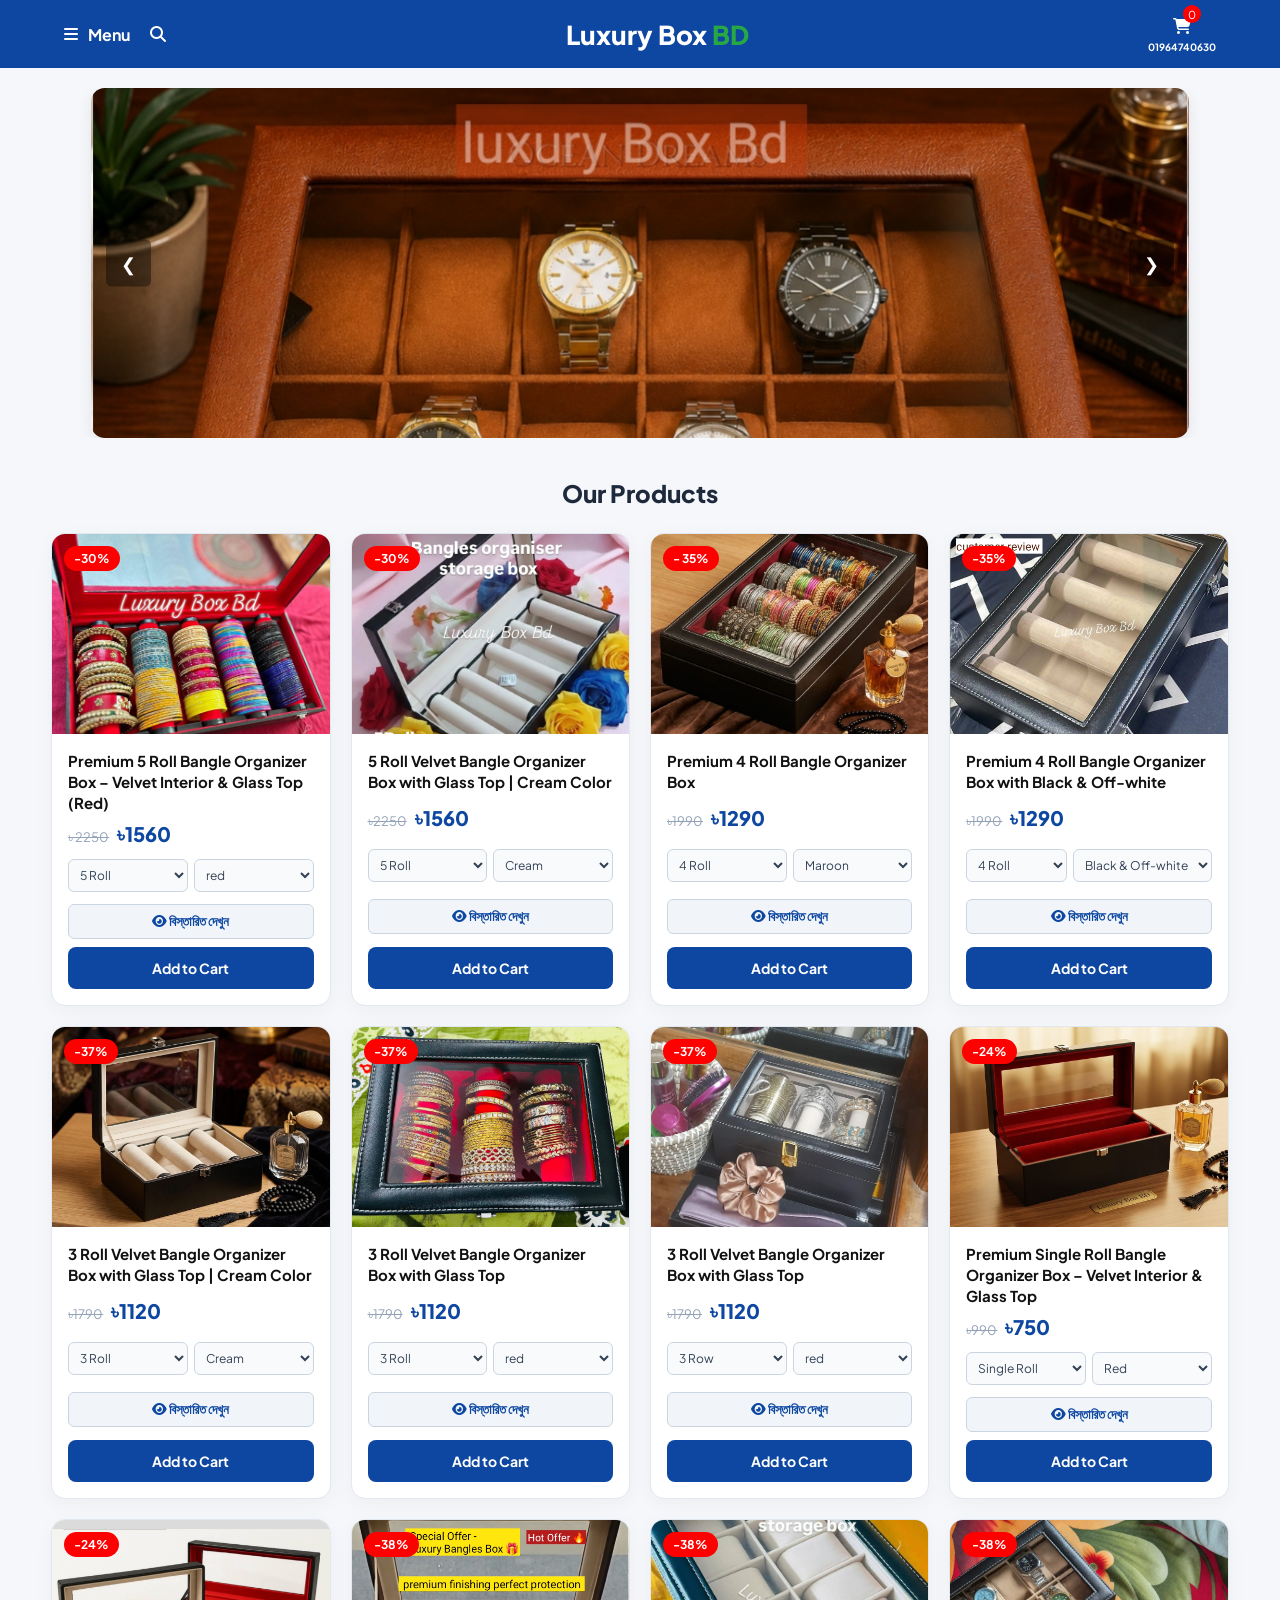
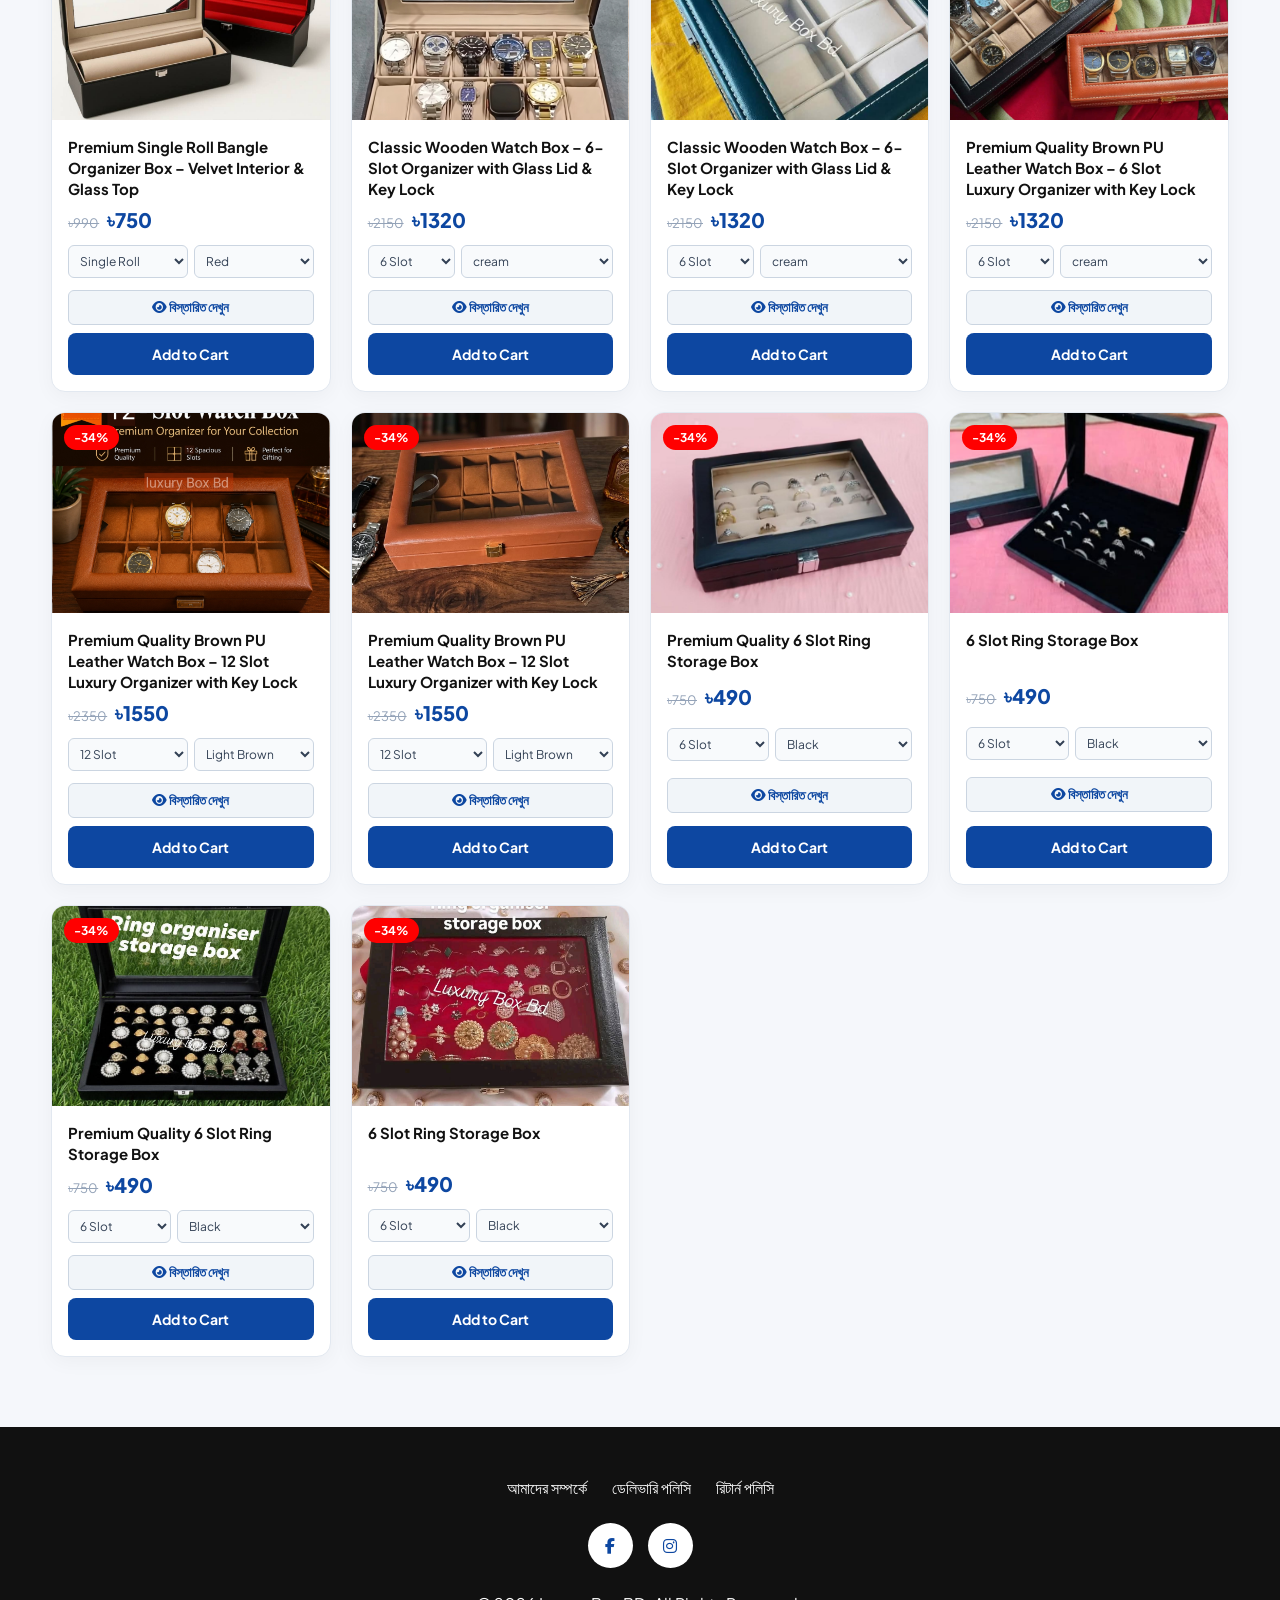
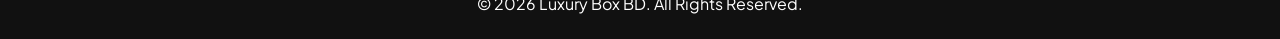
<file: index.html>
<!DOCTYPE html>
<html lang="en">
<head>
  <meta charset="UTF-8">
  <meta name="viewport" content="width=device-width, initial-scale=1.0">
  <title>Luxury Box BD</title>
  <link href="https://fonts.googleapis.com/css2?family=Plus+Jakarta+Sans:wght=400;600;700;800&display=swap" rel="stylesheet">
  <link rel="stylesheet" href="https://cdnjs.cloudflare.com/ajax/libs/font-awesome/6.5.1/css/all.min.css">
  
  <script>
    !function(f,b,e,v,n,t,s)
    {if(f.fbq)return;n=f.fbq=function(){n.callMethod?
    n.callMethod.apply(n,arguments):n.queue.push(arguments)};
    if(!f._fbq)f._fbq=n;n.push=n;n.loaded=!0;n.version='2.0';
    n.queue=[];t=b.createElement(e);t.async=!0;
    t.src=v;s=b.getElementsByTagName(e)[0];
    s.parentNode.insertBefore(t,s)}(window, document,'script',
    'https://connect.facebook.net/en_US/fbevents.js');
    fbq('init', '988687827415836');
    fbq('track', 'PageView');
  </script>
  <noscript><img height="1" width="1" style="display:none"
    src="https://www.facebook.com/tr?id=988687827415836&ev=PageView&noscript=1"
  /></noscript>
  <style>
    /* ========================= গ্লোবাল এবং রিসেট স্টাইল ========================= */
    * { margin: 0; padding: 0; box-sizing: border-box; font-family: 'Plus Jakarta Sans', sans-serif; }
    body { background: #f5f7fb; }
    a { text-decoration: none; color: inherit; transition: .3s; }
    ul { list-style: none; display: flex; gap: 25px; flex-wrap: wrap; }
    
    /* ========================= নেভিগেশন বার ========================= */
    .navbar { display: flex; justify-content: space-between; align-items: center; padding: 15px 5%; background: #0d47a1; color: white; }
    .left-nav { display: flex; align-items: center; gap: 20px; }
    .logo { font-size: 26px; font-weight: 800; }
    .logo span { color: #28a745; }
    
    /* কার্ট এবং ফোন নাম্বার কন্টেইনার */
    .cart-phone-box { display: flex; flex-direction: column; align-items: center; cursor: pointer; }
    .cart { position: relative; }
    .cart span { position: absolute; top: -10px; right: -10px; background: red; color: white; width: 18px; height: 18px; border-radius: 50%; font-size: 11px; display: flex; justify-content: center; align-items: center; }
    .phone-number { font-size: 10px; font-weight: bold; margin-top: 5px; }

    /* মেনু এবং ড্রপডাউন */
    .menu-container { position: relative; }
    .menu-trigger { display: flex; align-items: center; gap: 10px; cursor: pointer; font-weight: bold; }
    .dropdown-menu { position: absolute; top: 130%; left: 0; background: white; width: 220px; border-radius: 10px; overflow: hidden; opacity: 0; visibility: hidden; transform: translateY(10px); transition: .3s; box-shadow: 0 10px 25px rgba(0,0,0,0.15); z-index: 999; }
    .menu-container.active .dropdown-menu { opacity: 1; visibility: visible; transform: translateY(0); }
    .dropdown-menu a { display: block; padding: 14px 18px; color: #111; }
    .dropdown-menu a:hover { background: #28a745; color: white; }

    /* ========================= হিরো স্লাইডার সেকশন ========================= */
    .hero { width: 100%; max-width: 1200px; margin: 20px auto 0; padding: 0 4%; overflow: hidden; }
    .slider { position: relative; width: 100%; height: 350px; border-radius: 14px; overflow: hidden; box-shadow: 0 5px 15px rgba(0,0,0,0.08); }
    .slide { display: none; width: 100%; height: 100%; }
    .slide.active { display: block; }
    .slide img { width: 100%; height: 100%; display: block; object-fit: cover; object-position: center; }
    #prev, #next { position: absolute; top: 50%; transform: translateY(-50%); background: rgba(0,0,0,0.4); color: white; border: none; padding: 12px 15px; cursor: pointer; font-size: 18px; border-radius: 5px; z-index: 10; transition: 0.2s; }
    #prev:hover, #next:hover { background: #28a745; }
    #prev { left: 15px; }
    #next { right: 15px; }

    /* ========================= প্রোডাক্ট গ্রিড এবং কার্ড ========================= */
    .products { width: 92%; max-width: 1200px; margin: 40px auto; }
    .products h2 { text-align: center; margin-bottom: 25px; font-weight: 800; color: #1e293b; font-size: 24px; }
    
    .product-grid { display: grid; grid-template-columns: repeat(auto-fit, minmax(220px, 1fr)); gap: 20px; }
    .product-card { background: white; border-radius: 14px; overflow: hidden; position: relative; transition: .3s; box-shadow: 0 5px 20px rgba(0,0,0,0.04); border: 1px solid #e2e8f0; display: flex; flex-direction: column; }
    .product-card:hover { transform: translateY(-5px); box-shadow: 0 12px 25px rgba(0,0,0,0.1); }
    .discount { position: absolute; top: 12px; left: 12px; background: red; color: white; padding: 5px 10px; border-radius: 50px; font-size: 12px; font-weight: bold; z-index: 10; }
    
    .product-link { display: block; width: 100%; color: inherit; text-decoration: none; }
    .product-card img { width: 100%; height: 200px; object-fit: cover; background: #fff; display: block; }
    
    .info { padding: 16px; flex: 1; display: flex; flex-direction: column; justify-content: space-between; }
    .info h3 { font-size: 15px; font-weight: 700; color: #111; min-height: 40px; margin-bottom: 8px; line-height: 1.4; transition: color 0.2s; }
    .info h3:hover { color: #0d47a1; }
    .price { display: flex; align-items: baseline; gap: 8px; margin-bottom: 12px; }
    .old { color: #94a3b8; text-decoration: line-through; font-size: 13px; }
    .new { color: #0d47a1; font-size: 20px; font-weight: 800; }
    
    .selectors { display: flex; gap: 6px; margin-bottom: 12px; }
    .selectors select { flex: 1; padding: 7px; border: 1px solid #cbd5e1; border-radius: 6px; font-size: 12px; color: #334155; background: #f8fafc; outline: none; cursor: pointer; }

    .product-card button { cursor: pointer; background: #0d47a1; color: white; border: none; padding: 12px; border-radius: 8px; font-size: 14px; font-weight: 700; width: 100%; transition: .2s; }
    .product-card button:hover { background: #28a745; }
    
    .details-btn:hover { background: #e2e8f0 !important; color: #28a745 !important; border-color: #94a3b8 !important; }

    /* ========================= ফুটার সেকশন ========================= */
    footer { margin-top: 70px; background: #111; color: white; padding: 50px 20px 25px; }
    .footer-container { max-width: 1200px; margin: auto; display: flex; flex-direction: column; align-items: center; gap: 25px; }
    .footer-menu a:hover { color: #28a745; }
    .social_links ul { gap: 15px; }
    .social_links a { width: 45px; height: 45px; background: white; color: #0d47a1; border-radius: 50%; display: flex; justify-content: center; align-items: center; }
    .social_links a:hover { background: #28a745; color: white; transform: scale(1.1); }
    .copyright_text { text-align: center; }

    @media(max-width:768px){
      .logo { font-size: 20px; } /* মোবাইলে লোগো একটু ছোট করা হয়েছে */
      .hero { padding: 0 4%; margin-top: 15px; }
      .slider { height: 180px; border-radius: 10px; }
      #prev, #next { padding: 8px 10px; font-size: 14px; }
      .product-grid { grid-template-columns: repeat(2, 1fr); gap: 12px; }
      .product-card img { height: 150px; }
      .info { padding: 10px; }
      .info h3 { font-size: 13px; min-height: 36px; margin-bottom: 6px; }
      .new { font-size: 16px; }
      .old { font-size: 12px; }
      .selectors select { padding: 5px; font-size: 11px; }
      .product-card button { padding: 10px; font-size: 12px; }
    }
  </style>
</head>
<body>

  <nav class="navbar">
    <div class="left-nav">
      <div class="menu-container" id="myMenu">
        <div class="menu-trigger"><i class="fa-solid fa-bars"></i> <span>Menu</span></div>
        <div class="dropdown-menu">
          <a href="index.html">Home</a>
          <a href="Pages/watch.html">Watch organiser storage box</a>
          <a href="Pages/bangles.html">Bangles organiser storage box</a>
          <a href="Pages/ring.html">Ring organiser storage box</a>
        </div>
      </div>
      <i class="fa-solid fa-search"></i>
    </div>
    <div class="logo">Luxury Box <span>BD</span></div>
    
    <div class="cart-phone-box" onclick="window.location.href='product.html'">
      <div class="cart">
        <i class="fa-solid fa-cart-shopping"></i> <span id="cart-count">0</span>
      </div>
      <a href="tel:01964740630" class="phone-number">01964740630</a>
    </div>
  </nav>

  <section class="hero">
    <div class="slider">
      <div class="slide active"><img src="Images/walpepar.jpeg" alt="Slider 1"></div>
      <div class="slide"><img src="Images/walpepar1.jpeg" alt="Slider 2"></div>
      <button id="prev">❮</button>
      <button id="next">❯</button>
    </div>
  </section>

  <section class="products">
    <h2>Our Products</h2>
    <div class="product-grid" id="productContainer"></div>
  </section>

  <footer>
    <div class="footer-container">
      <div class="footer-menu">
          <ul>
            <li><a href="Pages/ourabout.html">আমাদের সম্পর্কে</a></li>
            <li><a href="Pages/delivaryrol.html">ডেলিভারি পলিসি</a></li>
            <li><a href="Pages/returnpolisy.html">রিটার্ন পলিসি</a></li>
         </ul>
      </div>
      <div class="social_links">
        <ul>
            <li><a class="facebook" target="_blank" href="https://www.facebook.com/share/1HxRwJXoAk/"><i class="fa-brands fa-facebook-f"></i></a></li>
            <li><a class="instagram" target="_blank" href="https://www.instagram.com/bdluxurybox?igsh=MXZ1MG9pMHJzbnVnMw=="><i class="fa-brands fa-instagram"></i></a></li>
        </ul>
      </div>
      <div class="copyright_text">
        <p>© 2026 <a href="#">Luxury Box BD</a>. All Rights Reserved.</p>
      </div>
    </div>
  </footer>

  <script>
    const productsData = [
      { id: 'bangle-4', img: 'Images/coribox1.jpeg', name: 'Premium 5 Roll Bangle Organizer Box – Velvet Interior & Glass Top (Red)', oldP: ' 2250', newP: '1560', disc: '30', sizes: ['5 Roll'], colors: ['red', 'Cream'] },
      { id: 'bangle-3', img: 'Images/coribox2.jpeg', name: '5 Roll Velvet Bangle Organizer Box with Glass Top | Cream Color', oldP: '2250', newP: '1560', disc: '30', sizes: ['5 Roll'], colors: ['Cream', 'Red'] },
      { id: 'bangle-5', img: 'Images/coribox3.jpeg', name: 'Premium 4 Roll Bangle Organizer Box', oldP: '1990', newP: '1290', disc: ' 35', sizes: ['4 Roll'], colors: ['Maroon', 'Black'] },
      { id: 'churi-10-1', img: 'Images/coribox4.jpeg', name: 'Premium 4 Roll Bangle Organizer Box with Black & Off-white', oldP: '1990', newP: '1290', disc: '35', sizes: ['4 Roll'], colors: ['Black & Off-white'] },
      { id: 'churi-10-2', img: 'Images/coribox5.jpeg', name: '3 Roll Velvet Bangle Organizer Box with Glass Top | Cream Color', oldP: '1790', newP: '1120', disc: '37', sizes: ['3 Roll'], colors: ['Cream '] },
      { id: 'churi-10-3', img: 'Images/coribox6.jpeg', name: '3 Roll Velvet Bangle Organizer Box with Glass Top', oldP: '1790', newP: '1120', disc: '37', sizes: ['3 Roll'], colors: ['red' , 'Cream'] },
      { id: 'churi-7', img: 'Images/coribox7.jpeg', name: '3 Roll Velvet Bangle Organizer Box with Glass Top', oldP: '1790', newP: '1120', disc: '37', sizes: ['3 Row'], colors: ['red'] },
      { id: 'churi-8', img: 'Images/coribox8.jpeg', name: 'Premium Single Roll Bangle Organizer Box – Velvet Interior & Glass Top', oldP: '990', newP: '750', disc: '24', sizes: ['Single Roll'], colors: [ 'Red'] },
      { id: 'churi-9', img: 'Images/coribox9.jpeg', name: 'Premium Single Roll Bangle Organizer Box – Velvet Interior & Glass Top', oldP: '990', newP: '750', disc: '24', sizes: ['Single Roll'], colors: ['Red', 'White'] },
      { id: 'churi-10-4', img: 'Images/watchbox1.jpeg', name: 'Classic Wooden Watch Box – 6-Slot Organizer with Glass Lid & Key Lock', oldP: '2150', newP: '1320', disc: '38', sizes: ['6 Slot'], colors: ['cream','Deep Green','Black','Coffee (Dark Brown)'] },
      { id: 'watch-2', img: 'Images/watchbox2.jpeg', name: 'Classic Wooden Watch Box – 6-Slot Organizer with Glass Lid & Key Lock', oldP: '2150', newP: '1320', disc: '38', sizes: ['6 Slot'], colors: ['cream','Deep Green','Black','Coffee (Dark Brown)'] },
      { id: 'watch-3', img: 'Images/watchbox3.jpeg', name: 'Premium Quality Brown PU Leather Watch Box – 6 Slot Luxury Organizer with Key Lock', oldP: '2150', newP: '1320', disc: '38', sizes: ['6 Slot'], colors: ['cream','Deep Green','Black','Coffee (Dark Brown)'] },
      { id: 'watch-4', img: 'Images/watchbox4.jpeg', name: 'Premium Quality Brown PU Leather Watch Box – 12 Slot Luxury Organizer with Key Lock', oldP: '2350', newP: '1550', disc: '34', sizes: ['12 Slot'], colors: [' Light Brown'] },
      { id: 'watch-5', img: 'Images/watchbox5.jpeg', name: 'Premium Quality Brown PU Leather Watch Box – 12 Slot Luxury Organizer with Key Lock', oldP: '2350', newP: '1550', disc: '34', sizes: ['12 Slot'], colors: ['Light Brown'] },
      { id: 'ring-1', img: 'Images/ringbox1.jpeg', name: ' Premium Quality 6 Slot Ring Storage Box', oldP: '750', newP: '490', disc: '34', sizes: ['6 Slot'], colors: ['Black' ,'Maroon' ,'Cream/Off-white'] },
      { id: 'ring-2', img: 'Images/ringbox2.jpeg', name: ' 6 Slot Ring Storage Box', oldP: '750', newP: '490', disc: '34', sizes: ['6 Slot'], colors: ['Black' ,'Maroon' ,'Cream/Off-white'] },
      { id: 'ring-3', img: 'Images/ringbox3.jpeg', name: ' Premium Quality 6 Slot Ring Storage Box', oldP: '750', newP: '490', disc: '34', sizes: ['6 Slot'], colors: ['Black' ,'Maroon' ,'Cream/Off-white'] },
      { id: 'ring-4', img: 'Images/ringbox4.jpeg', name: ' 6 Slot Ring Storage Box', oldP: '750', newP: '490', disc: '34', sizes: ['6 Slot'], colors: ['Black' ,'Maroon' ,'Cream/Off-white'] },
    ];

    const container = document.getElementById('productContainer');
    productsData.forEach((p, i) => {
      container.innerHTML += `
        <div class="product-card">
          <div class="discount">-${p.disc}%</div>
          <a href="productD.html?id=${p.id}" class="product-link">
            <img src="${p.img}" alt="Product">
          </a>
          <div class="info">
            <a href="productD.html?id=${p.id}" class="product-link">
              <h3>${p.name}</h3>
            </a>
            <div class="price"><span class="old">৳${p.oldP}</span><span class="new">৳${p.newP}</span></div>
            <div class="selectors">
              <select id="size-${i}">${p.sizes.map(s=>`<option value="${s}">${s}</option>`).join('')}</select>
              <select id="color-${i}">${p.colors.map(c=>`<option value="${c}">${c}</option>`).join('')}</select>
            </div>
            <a href="productD.html?id=${p.id}" class="details-btn" style="display: block; text-align: center; background: #f1f5f9; color: #0d47a1; border: 1px solid #cbd5e1; padding: 8px; border-radius: 6px; font-size: 13px; font-weight: bold; margin-bottom: 8px; transition: 0.2s;">
              <i class="fa-solid fa-eye"></i> বিস্তারিত দেখুন
            </a>
            <button onclick="addToCart('${p.id}', '${p.name}', '${p.newP}', '${p.img}', ${i})">Add to Cart</button>
          </div>
        </div>`;
    });

    function addToCart(id, name, price, image, i) {
      let cart = JSON.parse(localStorage.getItem("cartProducts")) || [];
      let size = document.getElementById(`size-${i}`).value;
      let color = document.getElementById(`color-${i}`).value;
      
      let exist = cart.find(item => item.id === id && item.size === size && item.color === color);
      if (exist) { 
        exist.quantity += 1; 
      } else { 
        cart.push({ id, name, price: parseInt(price), image, size, color, quantity: 1 }); 
      }
      
      localStorage.setItem("cartProducts", JSON.stringify(cart));
      updateCartCount();
      
      fbq('track', 'AddToCart', {
        content_name: name,
        content_ids: [id],
        content_type: 'product',
        value: price,
        currency: 'BDT'
      });
      alert('কার্টে যোগ হয়েছে!');
    }

    function updateCartCount() {
      let cart = JSON.parse(localStorage.getItem("cartProducts")) || [];
      document.getElementById('cart-count').innerText = cart.reduce((t, item) => t + item.quantity, 0);
    }
    
    window.onload = updateCartCount;

    const menuContainer = document.getElementById("myMenu");
    menuContainer.addEventListener("click", function(e){ e.stopPropagation(); this.classList.toggle("active"); });
    document.addEventListener("click", () => menuContainer.classList.remove("active"));
    
    let currentSlide = 0;
    const slides = document.querySelectorAll('.slide');
    function showSlide(index) {
        slides[currentSlide].classList.remove('active');
        currentSlide = (index + slides.length) % slides.length;
        slides[currentSlide].classList.add('active');
    }
    document.getElementById('next').addEventListener('click', () => { showSlide(currentSlide + 1); clearInterval(slideInterval); slideInterval = setInterval(nextSlide, 3000); });
    document.getElementById('prev').addEventListener('click', () => { showSlide(currentSlide - 1); clearInterval(slideInterval); slideInterval = setInterval(nextSlide, 3000); });
    let slideInterval = setInterval(() => showSlide(currentSlide + 1), 3000);
  </script>
</body>
</html>
</file>
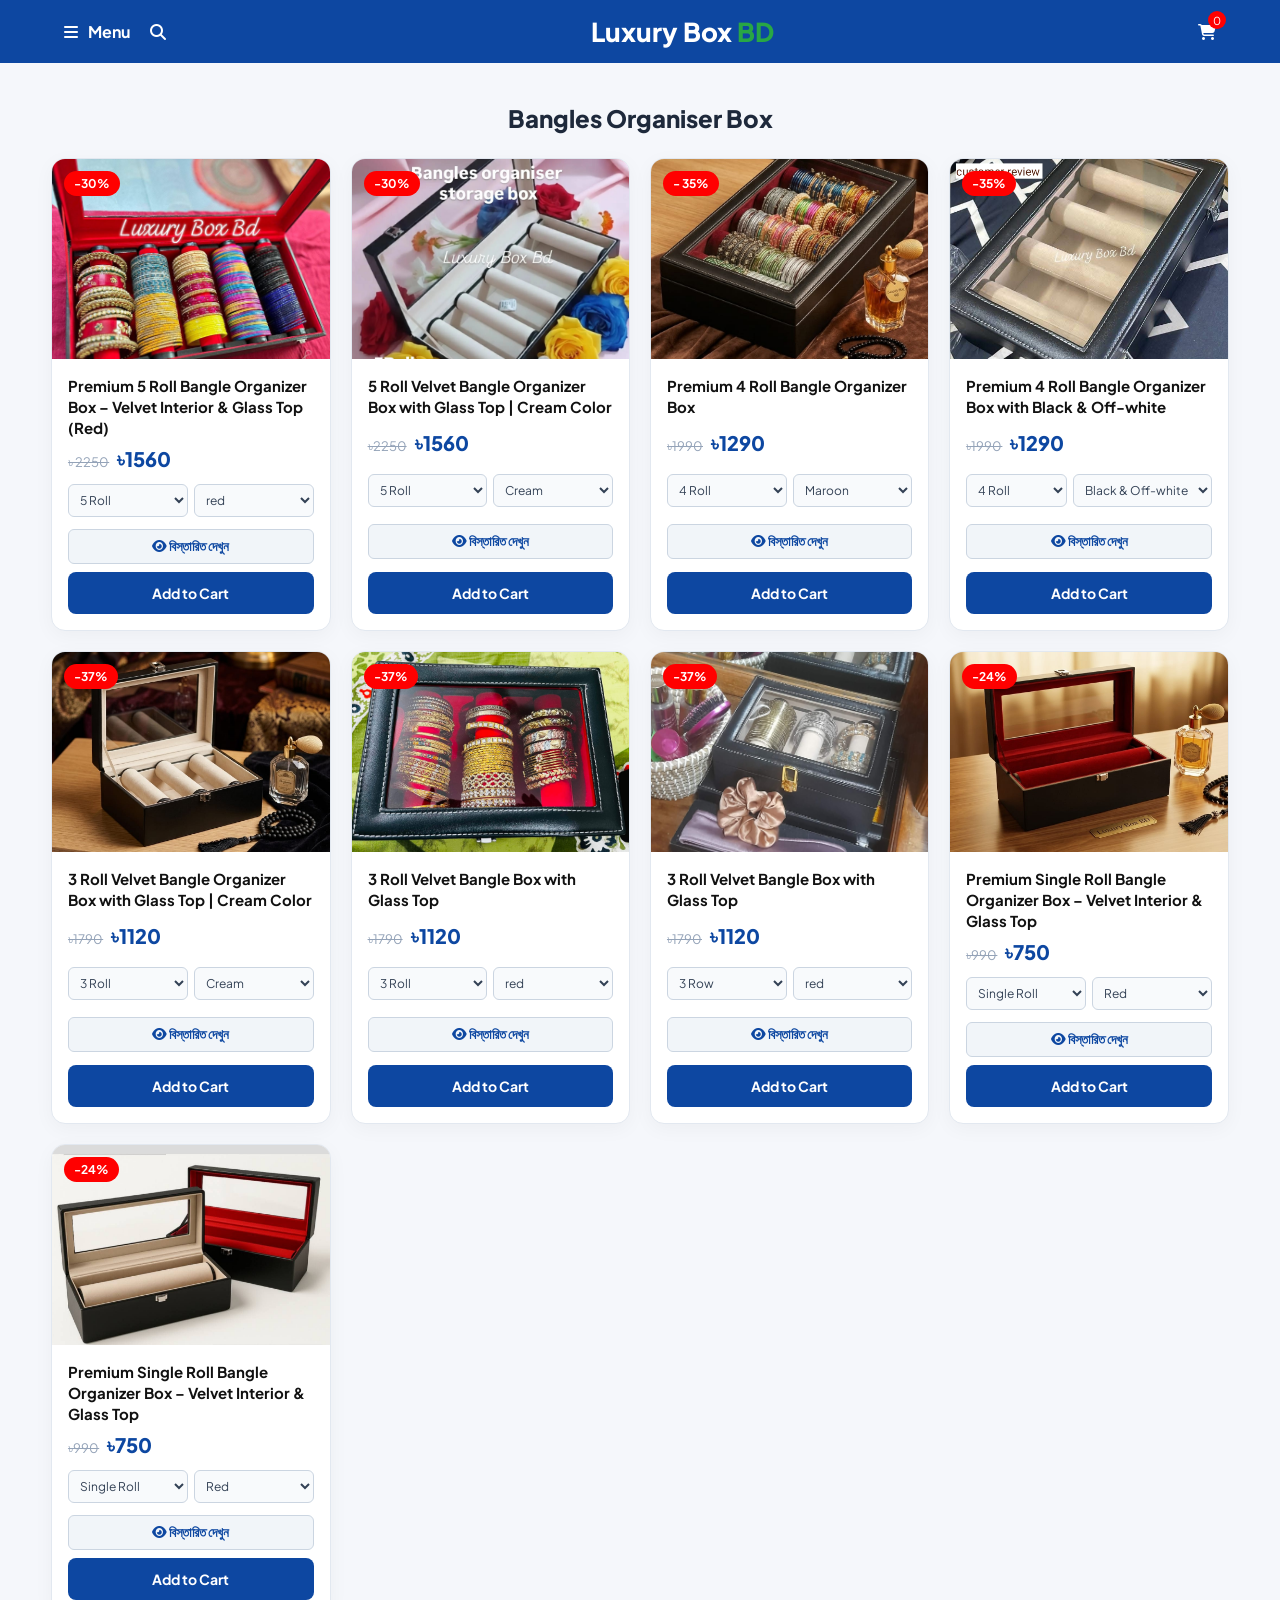
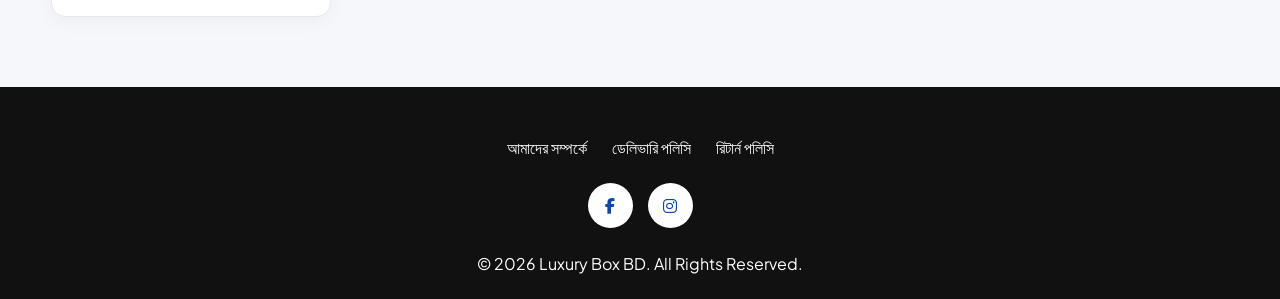
<file: Pages/bangles.html>
<!DOCTYPE html>
<html lang="en">
<head>
  <meta charset="UTF-8">
  <meta name="viewport" content="width=device-width, initial-scale=1.0">
  <title>Bangles Organiser Box - Luxury Box BD</title>
  <link href="https://fonts.googleapis.com/css2?family=Plus+Jakarta+Sans:wght=400;600;700;800&display=swap" rel="stylesheet">
  <link rel="stylesheet" href="https://cdnjs.cloudflare.com/ajax/libs/font-awesome/6.5.1/css/all.min.css">
  
  <!-- Meta Pixel Code -->
  <script>
  !function(f,b,e,v,n,t,s)
  {if(f.fbq)return;n=f.fbq=function(){n.callMethod?
  n.callMethod.apply(n,arguments):n.queue.push(arguments)};
  if(!f._fbq)f._fbq=n;n.push=n;n.loaded=!0;n.version='2.0';
  n.queue=[];t=b.createElement(e);t.async=!0;
  t.src=v;s=b.getElementsByTagName(e)[0];
  s.parentNode.insertBefore(t,s)}(window, document,'script',
  'https://connect.facebook.net/en_US/fbevents.js');
  fbq('init', '988687827415836');
  fbq('track', 'PageView');
  </script>
  <noscript><img height="1" width="1" style="display:none"
  src="https://www.facebook.com/tr?id=988687827415836&ev=PageView&noscript=1"
  /></noscript>
  <!-- End Meta Pixel Code -->

  <style>
    /* ========================= গ্লোবাল এবং রিসেট স্টাইল ========================= */
    *{ margin: 0; padding: 0; box-sizing: border-box; font-family: 'Plus Jakarta Sans', sans-serif; }
    body{ background: #f5f7fb; }
    a{ text-decoration: none; color: inherit; transition: .3s; }
    ul{ list-style: none; display: flex; gap: 25px; flex-wrap: wrap; }
    
    /* ========================= নেভিগেশন বার ========================= */
    .navbar{ display: flex; justify-content: space-between; align-items: center; padding: 15px 5%; background: #0d47a1; color: white; }
    .left-nav{ display: flex; align-items: center; gap: 20px; }
    .logo{ font-size: 26px; font-weight: 800; }
    .logo span{ color: #28a745; }
    .cart{ position: relative; cursor: pointer; }
    .cart span{ position: absolute; top: -10px; right: -10px; background: red; color: white; width: 18px; height: 18px; border-radius: 50%; font-size: 11px; display: flex; justify-content: center; align-items: center; }

    /* মেনু এবং ড্রপডাউন */
    .menu-container{ position: relative; }
    .menu-trigger{ display: flex; align-items: center; gap: 10px; cursor: pointer; font-weight: bold; }
    .dropdown-menu{ position: absolute; top: 130%; left: 0; background: white; width: 220px; border-radius: 10px; overflow: hidden; opacity: 0; visibility: hidden; transform: translateY(10px); transition: .3s; box-shadow: 0 10px 25px rgba(0,0,0,0.15); z-index: 999; }
    .menu-container.active .dropdown-menu{ opacity: 1; visibility: visible; transform: translateY(0); }
    .dropdown-menu a{ display: block; padding: 14px 18px; color: #111; }
    .dropdown-menu a:hover{ background: #28a745; color: white; }

    /* ========================= প্রোডাক্ট গ্রিড এবং কার্ড ========================= */
    .products { width: 92%; max-width: 1200px; margin: 40px auto; }
    .products h2 { text-align: center; margin-bottom: 25px; font-weight: 800; color: #1e293b; font-size: 24px; }
    
    .product-grid { display: grid; grid-template-columns: repeat(auto-fit, minmax(220px, 1fr)); gap: 20px; }
    .product-card { background: white; border-radius: 14px; overflow: hidden; position: relative; transition: .3s; box-shadow: 0 5px 20px rgba(0,0,0,0.04); border: 1px solid #e2e8f0; display: flex; flex-direction: column; }
    .product-card:hover { transform: translateY(-5px); box-shadow: 0 12px 25px rgba(0,0,0,0.1); }
    .discount { position: absolute; top: 12px; left: 12px; background: red; color: white; padding: 5px 10px; border-radius: 50px; font-size: 12px; font-weight: bold; z-index: 10; }
    
    /* প্রোডাক্ট লিংকের স্টাইল (ছবি এবং টাইটেলের জন্য) */
    .product-link { display: block; width: 100%; color: inherit; text-decoration: none; }
    .product-card img { width: 100%; height: 200px; object-fit: cover; background: #fff; display: block; }
    
    .info { padding: 16px; flex: 1; display: flex; flex-direction: column; justify-content: space-between; }
    .info h3 { font-size: 15px; font-weight: 700; color: #111; min-height: 40px; margin-bottom: 8px; line-height: 1.4; transition: color 0.2s; }
    .info h3:hover { color: #0d47a1; }
    .price { display: flex; align-items: baseline; gap: 8px; margin-bottom: 12px; }
    .old { color: #94a3b8; text-decoration: line-through; font-size: 13px; }
    .new { color: #0d47a1; font-size: 20px; font-weight: 800; }
    
    /* সাইজ ও কালার ড্রপডাউন ডিজাইন */
    .selectors { display: flex; gap: 6px; margin-bottom: 12px; }
    .selectors select { flex: 1; padding: 7px; border: 1px solid #cbd5e1; border-radius: 6px; font-size: 12px; color: #334155; background: #f8fafc; outline: none; cursor: pointer; }

    /* Add to Cart বাটন স্টাইল */
    .product-card button { cursor: pointer; background: #0d47a1; color: white; border: none; padding: 12px; border-radius: 8px; font-size: 14px; font-weight: 700; width: 100%; transition: .2s; }
    .product-card button:hover { background: #28a745; }
    
    /* বিস্তারিত দেখুন বাটনের হোভার ইফেক্ট */
    .details-btn:hover {
      background: #e2e8f0 !important;
      color: #28a745 !important;
      border-color: #94a3b8 !important;
    }

    /* ========================= ফুটার সেকশন ========================= */
    footer{ margin-top: 70px; background: #111; color: white; padding: 50px 20px 25px; }
    .footer-container{ max-width: 1200px; margin: auto; display: flex; flex-direction: column; align-items: center; gap: 25px; }
    .footer-menu a:hover{ color: #28a745; }
    .social_links ul{ gap: 15px; }
    .social_links a{ width: 45px; height: 45px; background: white; color: #0d47a1; border-radius: 50%; display: flex; justify-content: center; align-items: center; }
    .social_links a:hover{ background: #28a745; color: white; transform: scale(1.1); }
    .copyright_text{ text-align: center; }

    /* ========================= মোবাইল রেসপন্সিভ ========================= */
    @media(max-width:768px){
      .product-grid { grid-template-columns: repeat(2, 1fr); gap: 12px; }
      .product-card img { height: 150px; }
      .info { padding: 10px; }
      .info h3 { font-size: 13px; min-height: 36px; margin-bottom: 6px; }
      .new { font-size: 16px; }
      .old { font-size: 12px; }
      .selectors select { padding: 5px; font-size: 11px; }
      .product-card button { padding: 10px; font-size: 12px; }
    }
  </style>
</head>
<body>

  <nav class="navbar">
    <div class="left-nav">
      <div class="menu-container" id="myMenu">
        <div class="menu-trigger"><i class="fa-solid fa-bars"></i> <span>Menu</span></div>
        <div class="dropdown-menu">
          <a href="../index.html">Home</a>
          <a href="watch.html">Watch organiser storage box</a>
          <a href="bangles.html">Bangles organiser storage box</a>
          <a href="ring.html">Ring organiser storage box</a>
        </div>
      </div>
      <i class="fa-solid fa-search"></i>
    </div>
    <div class="logo">Luxury Box <span>BD</span></div>
    <div class="cart" onclick="window.location.href='../product.html'">
      <i class="fa-solid fa-cart-shopping"></i> <span id="cart-count">0</span>
    </div>
  </nav>

  <section class="products">
    <h2>Bangles Organiser Box</h2>
    <div class="product-grid" id="productContainer"></div>
  </section>

  <footer>
    <div class="footer-container">
      <div class="footer-menu">
         <ul>
            <li><a href="ourabout.html">আমাদের সম্পর্কে</a></li>
            <li><a href="delivaryrol.html">ডেলিভারি পলিসি</a></li>
            <li><a href="returnpolisy.html">রিটার্ন পলিসি</a></li>
         </ul>
      </div>
      <div class="social_links">
        <ul>
            <li><a class="facebook" target="_blank" href="https://www.facebook.com/share/1HxRwJXoAk/"><i class="fa-brands fa-facebook-f"></i></a></li>
            <li><a class="instagram" target="_blank" href="https://www.instagram.com/bdluxurybox?igsh=MXZ1MG9pMHJzbnVnMw=="><i class="fa-brands fa-instagram"></i></a></li>
        </ul>
      </div>
      <div class="copyright_text">
        <p>© 2026 <a href="#">Luxury Box BD</a>. All Rights Reserved.</p>
      </div>
    </div>
  </footer>

  <script>
    const banglesData = [
      { id: 'bangle-4', img: '../Images/coribox1.jpeg', name: 'Premium 5 Roll Bangle Organizer Box – Velvet Interior & Glass Top (Red)', oldP: ' 2250', newP: '1560', disc: '30', sizes: ['5 Roll'], colors: ['red', 'Cream'] },
      { id: 'bangle-3', img: '../Images/coribox2.jpeg', name: '5 Roll Velvet Bangle Organizer Box with Glass Top | Cream Color', oldP: '2250', newP: '1560', disc: '30', sizes: ['5 Roll'], colors: ['Cream', 'Red'] },
      { id: 'bangle-5', img: '../Images/coribox3.jpeg', name: 'Premium 4 Roll Bangle Organizer Box', oldP: '1990', newP: '1290', disc: ' 35', sizes: ['4 Roll'], colors: ['Maroon', 'Black'] },
      { id: 'churi-10-1', img: '../Images/coribox4.jpeg', name: 'Premium 4 Roll Bangle Organizer Box with Black & Off-white', oldP: '1990', newP: '1290', disc: '35', sizes: ['4 Roll'], colors: ['Black & Off-white'] },
      { id: 'churi-10-2', img: '../Images/coribox5.jpeg', name: '3 Roll Velvet Bangle Organizer Box with Glass Top | Cream Color', oldP: '1790', newP: '1120', disc: '37', sizes: ['3 Roll'], colors: ['Cream '] },
      { id: 'churi-10-3', img: '../Images/coribox6.jpeg', name: '3 Roll Velvet Bangle Box with Glass Top', oldP: '1790', newP: '1120', disc: '37', sizes: ['3 Roll'], colors: ['red' , 'Cream'] },
      { id: 'churi-7', img: '../Images/coribox7.jpeg', name: '3 Roll Velvet Bangle Box with Glass Top', oldP: '1790', newP: '1120', disc: '37', sizes: ['3 Row'], colors: ['red'] },
      { id: 'churi-8', img: '../Images/coribox8.jpeg', name: 'Premium Single Roll Bangle Organizer Box – Velvet Interior & Glass Top', oldP: '990', newP: '750', disc: '24', sizes: ['Single Roll'], colors: [ 'Red'] },
      { id: 'churi-9', img: '../Images/coribox9.jpeg', name: 'Premium Single Roll Bangle Organizer Box – Velvet Interior & Glass Top', oldP: '990', newP: '750', disc: '24', sizes: ['Single Roll'], colors: ['Red', 'White'] },
    ];

    const container = document.getElementById('productContainer');
    banglesData.forEach((p, i) => {
      container.innerHTML += `
        <div class="product-card">
          <div class="discount">-${p.disc}%</div>
          <a href="../productD.html?id=${p.id}" class="product-link">
            <img src="${p.img}" alt="Bangles Box">
          </a>
          <div class="info">
            <a href="../productD.html?id=${p.id}" class="product-link">
              <h3>${p.name}</h3>
            </a>
            <div class="price"><span class="old">৳${p.oldP}</span><span class="new">৳${p.newP}</span></div>
            <div class="selectors">
              <select id="size-${i}">${p.sizes.map(s=>`<option value="${s}">${s}</option>`).join('')}</select>
              <select id="color-${i}">${p.colors.map(c=>`<option value="${c}">${c}</option>`).join('')}</select>
            </div>
            <a href="../productD.html?id=${p.id}" class="details-btn" style="display: block; text-align: center; background: #f1f5f9; color: #0d47a1; border: 1px solid #cbd5e1; padding: 8px; border-radius: 6px; font-size: 13px; font-weight: bold; margin-bottom: 8px; transition: 0.2s;">
              <i class="fa-solid fa-eye"></i> বিস্তারিত দেখুন
            </a>
            <button onclick="addToCart('${p.id}', '${p.name}', '${p.newP}', '${p.img}', ${i})">Add to Cart</button>
          </div>
        </div>`;
    });

    const menuContainer = document.getElementById("myMenu");
    if(menuContainer){
      menuContainer.addEventListener("click", function(e){
        e.stopPropagation();
        menuContainer.classList.toggle("active");
      });
    }
    document.addEventListener("click", function(){
      if(menuContainer) menuContainer.classList.remove("active");
    });

    function addToCart(id, name, price, image, i) {
      let cart = JSON.parse(localStorage.getItem("cartProducts")) || [];
      let size = document.getElementById(`size-${i}`).value;
      let color = document.getElementById(`color-${i}`).value;
      
      let exist = cart.find(item => item.id === id && item.size === size && item.color === color);
      if (exist) { 
        exist.quantity += 1; 
      } else { 
        cart.push({ id, name, price: parseInt(price), image, size, color, quantity: 1 }); 
      }
      
      localStorage.setItem("cartProducts", JSON.stringify(cart));
      updateCartCount();
      
      // Facebook AddToCart Event
      fbq('track', 'AddToCart', {
        content_name: name,
        content_ids: [id],
        content_type: 'product',
        value: price,
        currency: 'BDT'
      });
      
      alert('কার্টে যোগ হয়েছে!');
    }

    function updateCartCount() {
      let cart = JSON.parse(localStorage.getItem("cartProducts")) || [];
      document.getElementById('cart-count').innerText = cart.reduce((t, item) => t + item.quantity, 0);
    }
    window.onload = updateCartCount;
  </script>
</body>
</html>
</file>
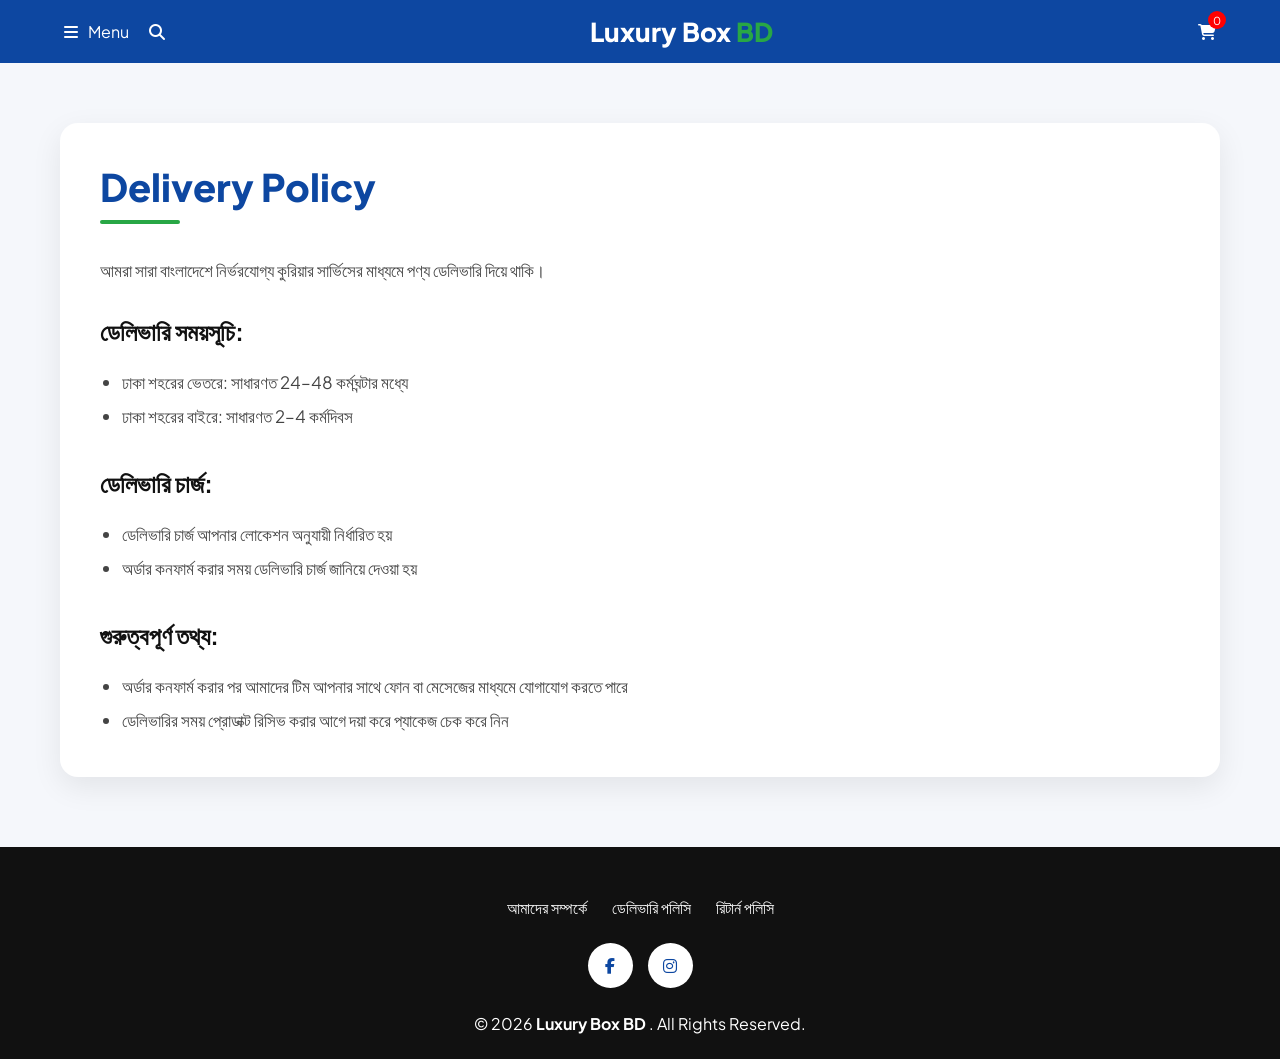
<file: Pages/delivaryrol.html>
<!DOCTYPE html>
<html lang="en">
<head>
<meta charset="UTF-8">
<meta name="viewport" content="width=device-width, initial-scale=1.0">

<title>Luxury Box BD</title>

<!-- GOOGLE FONT -->
<link href="https://fonts.googleapis.com/css2?family=Plus+Jakarta+Sans:wght@400;600;700;800&display=swap" rel="stylesheet">

<!-- FONT AWESOME -->
<link rel="stylesheet" href="https://cdnjs.cloudflare.com/ajax/libs/font-awesome/6.5.1/css/all.min.css">

<style>

/* =========================
   BODY
========================= */

*{
  margin: 0;
  padding: 0;
  box-sizing: border-box;
}

body{
  font-family: 'Plus Jakarta Sans', sans-serif;
  background: #f5f7fb;
}

/* =========================
   NAVBAR
========================= */

.navbar{
  display: flex;
  justify-content: space-between;
  align-items: center;

  padding: 15px 5%;

  background: #0d47a1;
  color: white;
}

.left-nav{
  display: flex;
  align-items: center;
  gap: 20px;
}

.logo{
  font-size: 26px;
  font-weight: 800;
}

.logo span{
  color: #28a745;
}

.cart{
  position: relative;
}

.cart span{
  position: absolute;
  top: -10px;
  right: -10px;

  background: red;
  color: white;

  width: 18px;
  height: 18px;

  border-radius: 50%;

  font-size: 11px;

  display: flex;
  justify-content: center;
  align-items: center;
}

.menu-container{
  position: relative;
}

.menu-trigger{
  display: flex;
  align-items: center;
  gap: 10px;
  cursor: pointer;
}

/* DROPDOWN */

.dropdown-menu{
  position: absolute;
  top: 130%;
  left: 0;

  background: white;

  width: 220px;

  border-radius: 10px;

  overflow: hidden;

  opacity: 0;
  visibility: hidden;

  transform: translateY(10px);

  transition: .3s;

  box-shadow: 0 10px 25px rgba(0,0,0,0.15);

  z-index: 999;
}

/* ACTIVE MENU */

.menu-container.active .dropdown-menu{
  opacity: 1;
  visibility: visible;
  transform: translateY(0);
}

.dropdown-menu a{
  display: block;
  padding: 14px 18px;

  text-decoration: none;
  color: #111;

  transition: .3s;
}

.dropdown-menu a:hover{
  background: #28a745;
  color: white;
}




/* =========================
   FOOTER
========================= */

footer{

  margin-top: 70px;

  background: #111111;

  color: white;

  padding: 50px 20px 25px;

}

.footer-container{

  max-width: 1200px;

  margin: auto;

  display: flex;

  flex-direction: column;

  align-items: center;

  gap: 25px;

}

.footer-menu ul{

  display: flex;

  gap: 25px;

  flex-wrap: wrap;

  list-style: none;

}

.footer-menu a{

  color: white;

  text-decoration: none;

  transition: .3s;

}

.footer-menu a:hover{
  color: #28a745;
}

.social_links ul{

  display: flex;

  gap: 15px;

  list-style: none;

}

.social_links a{

  width: 45px;
  height: 45px;

  background: white;

  color: #0d47a1;

  border-radius: 50%;

  display: flex;
  justify-content: center;
  align-items: center;

  text-decoration: none;

  transition: .3s;

}

.social_links a:hover{

  background: #28a745;
  color: white;

  transform: scale(1.1);

}

.copyright_text{
  text-align: center;
}

.copyright_text a{
  color: white;
  text-decoration: none;
  font-weight: bold;
}

/* =========================
   MOBILE
========================= */

@media(max-width:768px){





  .info h3{
    font-size: 18px;
  }

  .new{
    font-size: 22px;
  }

}

</style>
</head>
<body>

<!-- =========================
   NAVBAR
========================= -->

<nav class="navbar">

  <div class="left-nav">

    <div class="menu-container">

      <div class="menu-trigger">
        <i class="fa-solid fa-bars"></i>
        <span>Menu</span>
      </div>

      <div class="dropdown-menu">

        <a href="index.html">Home</a>

        <a href="watch.html">
          Watch organiser storage box
        </a>

        <a href="bangles.html">
          Bangles organiser storage box
        </a>

        <a href="ring.html">
          Ring organiser storage box
        </a>

      </div>

    </div>

    <i class="fa-solid fa-search"></i>

  </div>

  <div class="logo">
    Luxury Box <span>BD</span>
  </div>

  <div class="cart">
    <i class="fa-solid fa-cart-shopping"></i>
    <span>0</span>
  </div>

</nav>








<!-- =========================
   DELIVERY POLICY
========================= -->

<section
  style="
    max-width:1200px;
    margin:60px auto;
    padding:0 20px;
  "
>

  <div
    style="
      background:white;
      padding:40px;
      border-radius:18px;
      box-shadow:0 10px 30px rgba(0,0,0,0.08);
    "
  >

    <h1
      style="
        font-size:38px;
        font-weight:800;
        color:#0d47a1;
        margin-bottom:10px;
      "
    >
      Delivery Policy
    </h1>

    <div
      style="
        width:80px;
        height:4px;
        background:#28a745;
        border-radius:20px;
        margin-bottom:30px;
      "
    ></div>

    <p
      style="
        font-size:17px;
        line-height:1.9;
        color:#444;
        margin-bottom:30px;
      "
    >
      আমরা সারা বাংলাদেশে নির্ভরযোগ্য কুরিয়ার সার্ভিসের মাধ্যমে
      পণ্য ডেলিভারি দিয়ে থাকি।
    </p>

    <!-- DELIVERY TIME -->

    <h3
      style="
        font-size:24px;
        font-weight:700;
        margin-bottom:18px;
        color:#111;
      "
    >
      ডেলিভারি সময়সূচি:
    </h3>

    <ul
      style="
        padding-left:22px;
        line-height:2;
        color:#444;
        font-size:17px;
        margin-bottom:35px;
      "
    >

      <li>
        ঢাকা শহরের ভেতরে: সাধারণত 24–48 কর্মঘন্টার মধ্যে
      </li>

      <li>
        ঢাকা শহরের বাইরে: সাধারণত 2–4 কর্মদিবস
      </li>

    </ul>

    <!-- DELIVERY CHARGE -->

    <h3
      style="
        font-size:24px;
        font-weight:700;
        margin-bottom:18px;
        color:#111;
      "
    >
      ডেলিভারি চার্জ:
    </h3>

    <ul
      style="
        padding-left:22px;
        line-height:2;
        color:#444;
        font-size:17px;
        margin-bottom:35px;
      "
    >

      <li>
        ডেলিভারি চার্জ আপনার লোকেশন অনুযায়ী নির্ধারিত হয়
      </li>

      <li>
        অর্ডার কনফার্ম করার সময় ডেলিভারি চার্জ জানিয়ে দেওয়া হয়
      </li>

    </ul>

    <!-- IMPORTANT INFO -->

    <h3
      style="
        font-size:24px;
        font-weight:700;
        margin-bottom:18px;
        color:#111;
      "
    >
      গুরুত্বপূর্ণ তথ্য:
    </h3>

    <ul
      style="
        padding-left:22px;
        line-height:2;
        color:#444;
        font-size:17px;
      "
    >

      <li>
        অর্ডার কনফার্ম করার পর আমাদের টিম আপনার সাথে ফোন বা মেসেজের মাধ্যমে যোগাযোগ করতে পারে
      </li>

      <li>
        ডেলিভারির সময় প্রোডাক্ট রিসিভ করার আগে দয়া করে প্যাকেজ চেক করে নিন
      </li>

    </ul>

  </div>

</section>















<!-- =========================
   FOOTER
========================= -->

<footer>

  <div class="footer-container">

    <div class="footer-menu">

   <ul>
          <li><a href="ourabout.html">আমাদের সম্পর্কে</a></li>
          <li><a href="delivaryrol.html">ডেলিভারি পলিসি</a></li>
          <li><a href="returnpolisy.html">রিটার্ন পলিসি</a></li>
        </ul>

    </div>

    <div class="social_links">

      <ul>
          <li><a class="facebook" target="_blank" href="https://www.facebook.com/share/1HxRwJXoAk/"><i class="fa-brands fa-facebook-f"></i></a></li>
    
          <li><a class="instagram" target="_blank" href="https://www.instagram.com/bdluxurybox?igsh=MXZ1MG9pMHJzbnVnMw=="><i class="fa-brands fa-instagram"></i></a></li>
         
        </ul>

    </div>

    <div class="copyright_text">

      <p>
        © 2026
        <a href="#">
          Luxury Box BD
        </a>
        . All Rights Reserved.
      </p>

    </div>

  </div>

</footer>

<script>

/* =========================
   MENU TOGGLE
========================= */

const menuContainer =
document.querySelector(".menu-container");

const menuTrigger =
document.querySelector(".menu-trigger");

/* OPEN CLOSE */

menuTrigger.addEventListener(
"click",
function(e){

  e.stopPropagation();

  menuContainer.classList.toggle("active");

});

/* OUTSIDE CLICK CLOSE */

document.addEventListener(
"click",
function(){

  menuContainer.classList.remove("active");

});

</script>

</body>
</html>
</file>
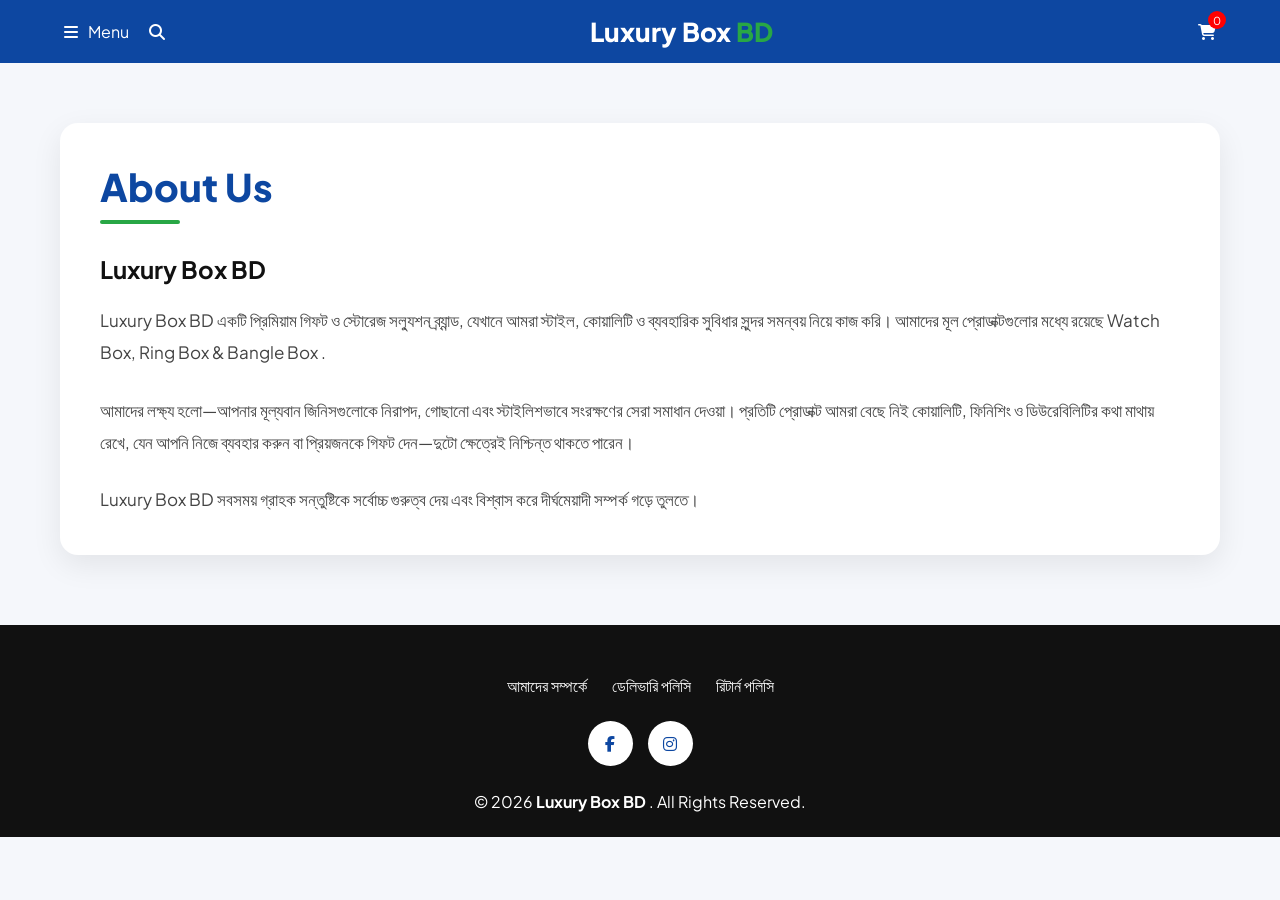
<file: Pages/ourabout.html>
<!DOCTYPE html>
<html lang="en">
<head>
<meta charset="UTF-8">
<meta name="viewport" content="width=device-width, initial-scale=1.0">

<title>Luxury Box BD</title>

<!-- GOOGLE FONT -->
<link href="https://fonts.googleapis.com/css2?family=Plus+Jakarta+Sans:wght@400;600;700;800&display=swap" rel="stylesheet">

<!-- FONT AWESOME -->
<link rel="stylesheet" href="https://cdnjs.cloudflare.com/ajax/libs/font-awesome/6.5.1/css/all.min.css">

<style>

/* =========================
   BODY
========================= */

*{
  margin: 0;
  padding: 0;
  box-sizing: border-box;
}

body{
  font-family: 'Plus Jakarta Sans', sans-serif;
  background: #f5f7fb;
}

/* =========================
   NAVBAR
========================= */

.navbar{
  display: flex;
  justify-content: space-between;
  align-items: center;

  padding: 15px 5%;

  background: #0d47a1;
  color: white;
}

.left-nav{
  display: flex;
  align-items: center;
  gap: 20px;
}

.logo{
  font-size: 26px;
  font-weight: 800;
}

.logo span{
  color: #28a745;
}

.cart{
  position: relative;
}

.cart span{
  position: absolute;
  top: -10px;
  right: -10px;

  background: red;
  color: white;

  width: 18px;
  height: 18px;

  border-radius: 50%;

  font-size: 11px;

  display: flex;
  justify-content: center;
  align-items: center;
}

.menu-container{
  position: relative;
}

.menu-trigger{
  display: flex;
  align-items: center;
  gap: 10px;
  cursor: pointer;
}

/* DROPDOWN */

.dropdown-menu{
  position: absolute;
  top: 130%;
  left: 0;

  background: white;

  width: 220px;

  border-radius: 10px;

  overflow: hidden;

  opacity: 0;
  visibility: hidden;

  transform: translateY(10px);

  transition: .3s;

  box-shadow: 0 10px 25px rgba(0,0,0,0.15);

  z-index: 999;
}

/* ACTIVE MENU */

.menu-container.active .dropdown-menu{
  opacity: 1;
  visibility: visible;
  transform: translateY(0);
}

.dropdown-menu a{
  display: block;
  padding: 14px 18px;

  text-decoration: none;
  color: #111;

  transition: .3s;
}

.dropdown-menu a:hover{
  background: #28a745;
  color: white;
}




/* =========================
   FOOTER
========================= */

footer{

  margin-top: 70px;

  background: #111111;

  color: white;

  padding: 50px 20px 25px;

}

.footer-container{

  max-width: 1200px;

  margin: auto;

  display: flex;

  flex-direction: column;

  align-items: center;

  gap: 25px;

}

.footer-menu ul{

  display: flex;

  gap: 25px;

  flex-wrap: wrap;

  list-style: none;

}

.footer-menu a{

  color: white;

  text-decoration: none;

  transition: .3s;

}

.footer-menu a:hover{
  color: #28a745;
}

.social_links ul{

  display: flex;

  gap: 15px;

  list-style: none;

}

.social_links a{

  width: 45px;
  height: 45px;

  background: white;

  color: #0d47a1;

  border-radius: 50%;

  display: flex;
  justify-content: center;
  align-items: center;

  text-decoration: none;

  transition: .3s;

}

.social_links a:hover{

  background: #28a745;
  color: white;

  transform: scale(1.1);

}

.copyright_text{
  text-align: center;
}

.copyright_text a{
  color: white;
  text-decoration: none;
  font-weight: bold;
}

/* =========================
   MOBILE
========================= */

@media(max-width:768px){





  .info h3{
    font-size: 18px;
  }

  .new{
    font-size: 22px;
  }

}

</style>
</head>
<body>

<!-- =========================
   NAVBAR
========================= -->

<nav class="navbar">

  <div class="left-nav">

    <div class="menu-container">

      <div class="menu-trigger">
        <i class="fa-solid fa-bars"></i>
        <span>Menu</span>
      </div>

      <div class="dropdown-menu">

        <a href="index.html">Home</a>

        <a href="watch.html">
          Watch organiser storage box
        </a>

        <a href="bangles.html">
          Bangles organiser storage box
        </a>

        <a href="ring.html">
          Ring organiser storage box
        </a>

      </div>

    </div>

    <i class="fa-solid fa-search"></i>

  </div>

  <div class="logo">
    Luxury Box <span>BD</span>
  </div>

  <div class="cart">
    <i class="fa-solid fa-cart-shopping"></i>
    <span>0</span>
  </div>

</nav>








<!-- =========================
   ABOUT US
========================= -->

<section
  style="
    max-width:1200px;
    margin:60px auto;
    padding:0 20px;
  "
>

  <div
    style="
      background:white;
      padding:40px;
      border-radius:18px;
      box-shadow:0 10px 30px rgba(0,0,0,0.08);
    "
  >

    <h1
      style="
        font-size:38px;
        font-weight:800;
        color:#0d47a1;
        margin-bottom:10px;
      "
    >
      About Us
    </h1>

    <div
      style="
        width:80px;
        height:4px;
        background:#28a745;
        border-radius:20px;
        margin-bottom:30px;
      "
    ></div>

    <h3
      style="
        font-size:24px;
        color:#111;
        margin-bottom:20px;
        font-weight:700;
      "
    >
    Luxury Box BD
    </h3>

    <p
      style="
        font-size:17px;
        line-height:1.9;
        color:#444;
        margin-bottom:25px;
      "
    >
      Luxury Box BD একটি প্রিমিয়াম গিফট ও স্টোরেজ সল্যুশন ব্র্যান্ড,
      যেখানে আমরা স্টাইল, কোয়ালিটি ও ব্যবহারিক সুবিধার সুন্দর সমন্বয় নিয়ে কাজ করি।
      আমাদের মূল প্রোডাক্টগুলোর মধ্যে রয়েছে Watch Box, Ring Box 
       &  Bangle Box . 
    </p>

    <p
      style="
        font-size:17px;
        line-height:1.9;
        color:#444;
        margin-bottom:25px;
      "
    >
      আমাদের লক্ষ্য হলো—আপনার মূল্যবান জিনিসগুলোকে নিরাপদ, গোছানো এবং
      স্টাইলিশভাবে সংরক্ষণের সেরা সমাধান দেওয়া।
      প্রতিটি প্রোডাক্ট আমরা বেছে নিই কোয়ালিটি, ফিনিশিং ও ডিউরেবিলিটির কথা মাথায় রেখে,
      যেন আপনি নিজে ব্যবহার করুন বা প্রিয়জনকে গিফট দেন—দুটো ক্ষেত্রেই নিশ্চিন্ত থাকতে পারেন।
    </p>

    <p
      style="
        font-size:17px;
        line-height:1.9;
        color:#444;
      "
    >
     Luxury Box BD সবসময় গ্রাহক সন্তুষ্টিকে সর্বোচ্চ গুরুত্ব দেয় এবং
      বিশ্বাস করে দীর্ঘমেয়াদী সম্পর্ক গড়ে তুলতে।
    </p>

  </div>

</section>


















<!-- =========================
   FOOTER
========================= -->

<footer>

  <div class="footer-container">

    <div class="footer-menu">

   <ul>
          <li><a href="ourabout.html">আমাদের সম্পর্কে</a></li>
          <li><a href="delivaryrol.html">ডেলিভারি পলিসি</a></li>
          <li><a href="returnpolisy.html">রিটার্ন পলিসি</a></li>
        </ul>

    </div>

    <div class="social_links">

        <ul>
          <li><a class="facebook" target="_blank" href="https://www.facebook.com/share/1HxRwJXoAk/"><i class="fa-brands fa-facebook-f"></i></a></li>
    
          <li><a class="instagram" target="_blank" href="https://www.instagram.com/bdluxurybox?igsh=MXZ1MG9pMHJzbnVnMw=="><i class="fa-brands fa-instagram"></i></a></li>
         
        </ul>

    </div>

    <div class="copyright_text">

      <p>
        © 2026
        <a href="#">
          Luxury Box BD
        </a>
        . All Rights Reserved.
      </p>

    </div>

  </div>

</footer>

<script>

/* =========================
   MENU TOGGLE
========================= */

const menuContainer =
document.querySelector(".menu-container");

const menuTrigger =
document.querySelector(".menu-trigger");

/* OPEN CLOSE */

menuTrigger.addEventListener(
"click",
function(e){

  e.stopPropagation();

  menuContainer.classList.toggle("active");

});

/* OUTSIDE CLICK CLOSE */

document.addEventListener(
"click",
function(){

  menuContainer.classList.remove("active");

});

</script>

</body>
</html>
</file>
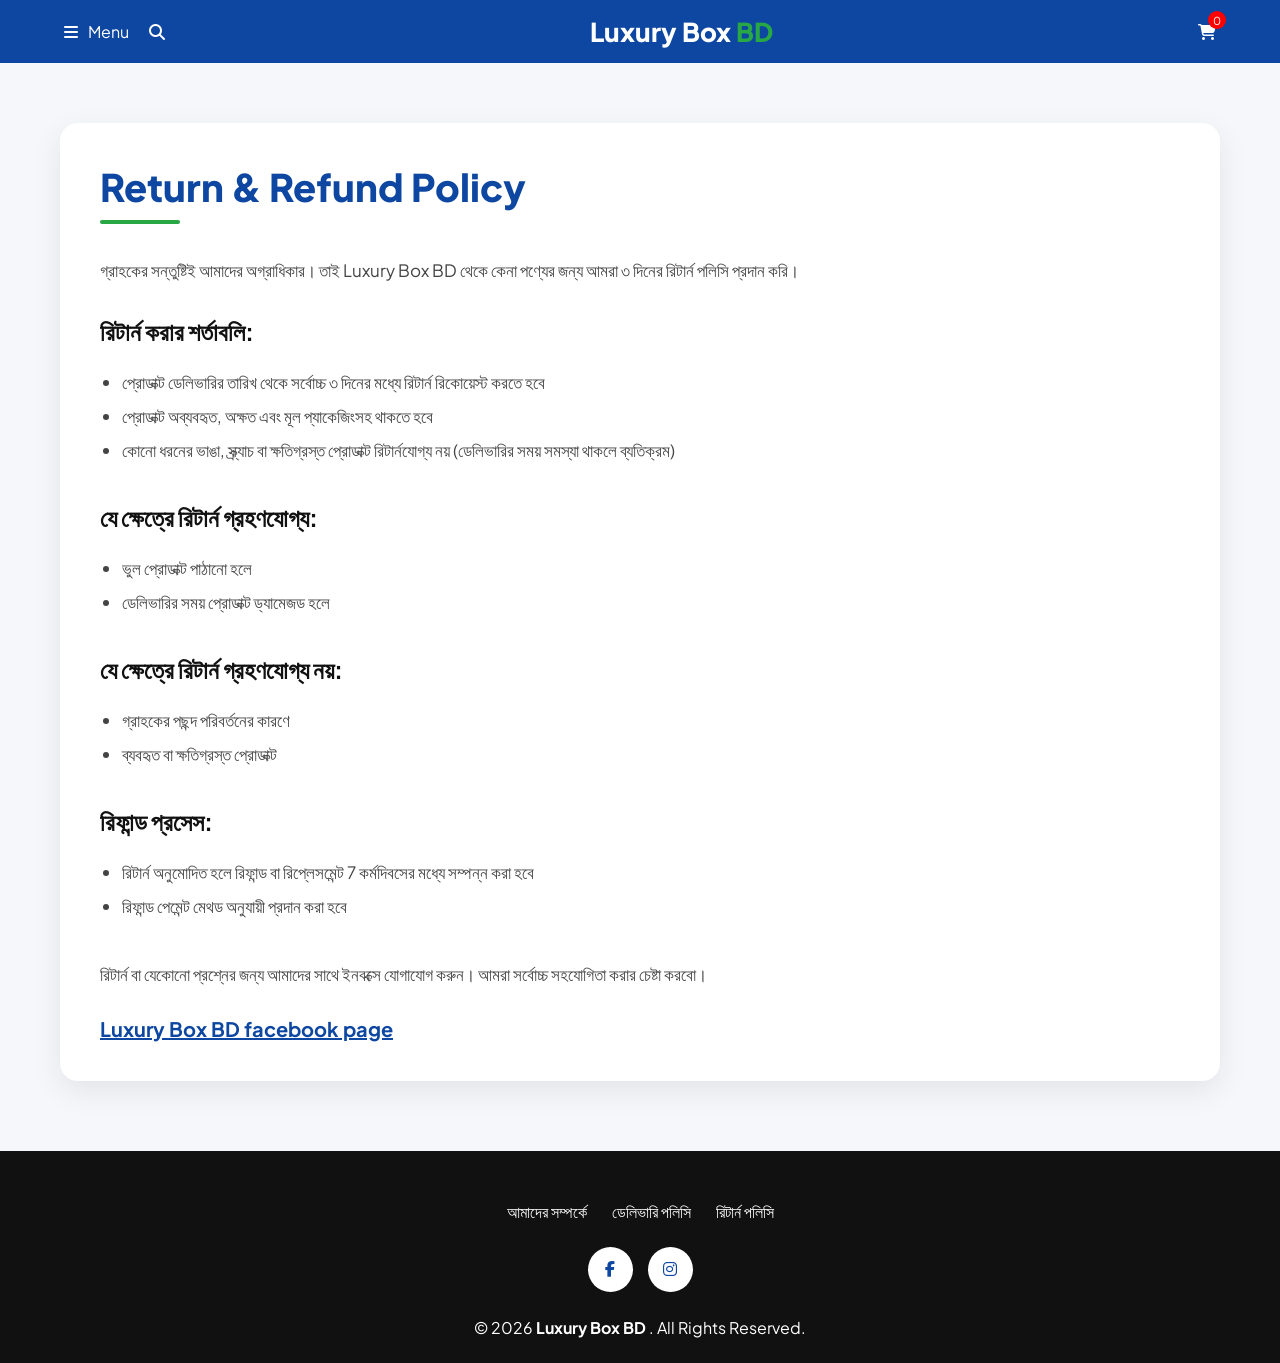
<file: Pages/returnpolisy.html>
<!DOCTYPE html>
<html lang="en">
<head>
<meta charset="UTF-8">
<meta name="viewport" content="width=device-width, initial-scale=1.0">

<title>Luxury Box BD</title>

<!-- GOOGLE FONT -->
<link href="https://fonts.googleapis.com/css2?family=Plus+Jakarta+Sans:wght@400;600;700;800&display=swap" rel="stylesheet">

<!-- FONT AWESOME -->
<link rel="stylesheet" href="https://cdnjs.cloudflare.com/ajax/libs/font-awesome/6.5.1/css/all.min.css">

<style>

/* =========================
   BODY
========================= */

*{
  margin: 0;
  padding: 0;
  box-sizing: border-box;
}

body{
  font-family: 'Plus Jakarta Sans', sans-serif;
  background: #f5f7fb;
}

/* =========================
   NAVBAR
========================= */

.navbar{
  display: flex;
  justify-content: space-between;
  align-items: center;

  padding: 15px 5%;

  background: #0d47a1;
  color: white;
}

.left-nav{
  display: flex;
  align-items: center;
  gap: 20px;
}

.logo{
  font-size: 26px;
  font-weight: 800;
}

.logo span{
  color: #28a745;
}

.cart{
  position: relative;
}

.cart span{
  position: absolute;
  top: -10px;
  right: -10px;

  background: red;
  color: white;

  width: 18px;
  height: 18px;

  border-radius: 50%;

  font-size: 11px;

  display: flex;
  justify-content: center;
  align-items: center;
}

.menu-container{
  position: relative;
}

.menu-trigger{
  display: flex;
  align-items: center;
  gap: 10px;
  cursor: pointer;
}

/* DROPDOWN */

.dropdown-menu{
  position: absolute;
  top: 130%;
  left: 0;

  background: white;

  width: 220px;

  border-radius: 10px;

  overflow: hidden;

  opacity: 0;
  visibility: hidden;

  transform: translateY(10px);

  transition: .3s;

  box-shadow: 0 10px 25px rgba(0,0,0,0.15);

  z-index: 999;
}

/* ACTIVE MENU */

.menu-container.active .dropdown-menu{
  opacity: 1;
  visibility: visible;
  transform: translateY(0);
}

.dropdown-menu a{
  display: block;
  padding: 14px 18px;

  text-decoration: none;
  color: #111;

  transition: .3s;
}

.dropdown-menu a:hover{
  background: #28a745;
  color: white;
}




/* =========================
   FOOTER
========================= */

footer{

  margin-top: 70px;

  background: #111111;

  color: white;

  padding: 50px 20px 25px;

}

.footer-container{

  max-width: 1200px;

  margin: auto;

  display: flex;

  flex-direction: column;

  align-items: center;

  gap: 25px;

}

.footer-menu ul{

  display: flex;

  gap: 25px;

  flex-wrap: wrap;

  list-style: none;

}

.footer-menu a{

  color: white;

  text-decoration: none;

  transition: .3s;

}

.footer-menu a:hover{
  color: #28a745;
}

.social_links ul{

  display: flex;

  gap: 15px;

  list-style: none;

}

.social_links a{

  width: 45px;
  height: 45px;

  background: white;

  color: #0d47a1;

  border-radius: 50%;

  display: flex;
  justify-content: center;
  align-items: center;

  text-decoration: none;

  transition: .3s;

}

.social_links a:hover{

  background: #28a745;
  color: white;

  transform: scale(1.1);

}

.copyright_text{
  text-align: center;
}

.copyright_text a{
  color: white;
  text-decoration: none;
  font-weight: bold;
}

/* =========================
   MOBILE
========================= */

@media(max-width:768px){





  .info h3{
    font-size: 18px;
  }

  .new{
    font-size: 22px;
  }

}

</style>
</head>
<body>

<!-- =========================
   NAVBAR
========================= -->

<nav class="navbar">

  <div class="left-nav">

    <div class="menu-container">

      <div class="menu-trigger">
        <i class="fa-solid fa-bars"></i>
        <span>Menu</span>
      </div>

      <div class="dropdown-menu">

        <a href="../index.html">Home</a>

        <a href="watch.html">
          Watch organiser storage box
        </a>

        <a href="bangles.html">
          Bangles organiser storage box
        </a>

        <a href="ring.html">
          Ring organiser storage box
        </a>

      </div>

    </div>

    <i class="fa-solid fa-search"></i>

  </div>

  <div class="logo">
    Luxury Box <span>BD</span>
  </div>

  <div class="cart">
    <i class="fa-solid fa-cart-shopping"></i>
    <span>0</span>
  </div>

</nav>








<!-- =========================
   RETURN & REFUND POLICY
========================= -->

<section
  style="
    max-width:1200px;
    margin:60px auto;
    padding:0 20px;
  "
>

  <div
    style="
      background:white;
      padding:40px;
      border-radius:18px;
      box-shadow:0 10px 30px rgba(0,0,0,0.08);
    "
  >

    <h1
      style="
        font-size:38px;
        font-weight:800;
        color:#0d47a1;
        margin-bottom:10px;
      "
    >
      Return & Refund Policy
    </h1>

    <div
      style="
        width:80px;
        height:4px;
        background:#28a745;
        border-radius:20px;
        margin-bottom:30px;
      "
    ></div>

    <p
      style="
        font-size:17px;
        line-height:1.9;
        color:#444;
        margin-bottom:30px;
      "
    >
      গ্রাহকের সন্তুষ্টিই আমাদের অগ্রাধিকার। তাই Luxury Box BD থেকে কেনা
      পণ্যের জন্য আমরা ৩ দিনের রিটার্ন পলিসি প্রদান করি।
    </p>

    <!-- RETURN CONDITIONS -->

    <h3
      style="
        font-size:24px;
        font-weight:700;
        margin-bottom:18px;
        color:#111;
      "
    >
      রিটার্ন করার শর্তাবলি:
    </h3>

    <ul
      style="
        padding-left:22px;
        line-height:2;
        color:#444;
        font-size:17px;
        margin-bottom:35px;
      "
    >

      <li>
        প্রোডাক্ট ডেলিভারির তারিখ থেকে সর্বোচ্চ ৩ দিনের মধ্যে রিটার্ন রিকোয়েস্ট করতে হবে
      </li>

      <li>
        প্রোডাক্ট অব্যবহৃত, অক্ষত এবং মূল প্যাকেজিংসহ থাকতে হবে
      </li>

      <li>
        কোনো ধরনের ভাঙা, স্ক্র্যাচ বা ক্ষতিগ্রস্ত প্রোডাক্ট রিটার্নযোগ্য নয়
        (ডেলিভারির সময় সমস্যা থাকলে ব্যতিক্রম)
      </li>

    </ul>

    <!-- ACCEPTABLE -->

    <h3
      style="
        font-size:24px;
        font-weight:700;
        margin-bottom:18px;
        color:#111;
      "
    >
      যে ক্ষেত্রে রিটার্ন গ্রহণযোগ্য:
    </h3>

    <ul
      style="
        padding-left:22px;
        line-height:2;
        color:#444;
        font-size:17px;
        margin-bottom:35px;
      "
    >

      <li>
        ভুল প্রোডাক্ট পাঠানো হলে
      </li>

      <li>
        ডেলিভারির সময় প্রোডাক্ট ড্যামেজড হলে
      </li>

    </ul>

    <!-- NOT ACCEPTABLE -->

    <h3
      style="
        font-size:24px;
        font-weight:700;
        margin-bottom:18px;
        color:#111;
      "
    >
      যে ক্ষেত্রে রিটার্ন গ্রহণযোগ্য নয়:
    </h3>

    <ul
      style="
        padding-left:22px;
        line-height:2;
        color:#444;
        font-size:17px;
        margin-bottom:35px;
      "
    >

      <li>
        গ্রাহকের পছন্দ পরিবর্তনের কারণে
      </li>

      <li>
        ব্যবহৃত বা ক্ষতিগ্রস্ত প্রোডাক্ট
      </li>

    </ul>

    <!-- REFUND -->

    <h3
      style="
        font-size:24px;
        font-weight:700;
        margin-bottom:18px;
        color:#111;
      "
    >
      রিফান্ড প্রসেস:
    </h3>

    <ul
      style="
        padding-left:22px;
        line-height:2;
        color:#444;
        font-size:17px;
        margin-bottom:35px;
      "
    >

      <li>
        রিটার্ন অনুমোদিত হলে রিফান্ড বা রিপ্লেসমেন্ট 7 কর্মদিবসের মধ্যে সম্পন্ন করা হবে
      </li>

      <li>
        রিফান্ড পেমেন্ট মেথড অনুযায়ী প্রদান করা হবে
      </li>

    </ul>

    <!-- FINAL TEXT -->

    <p
      style="
        font-size:17px;
        line-height:1.9;
        color:#444;
        margin-bottom:25px;
      "
    >
      রিটার্ন বা যেকোনো প্রশ্নের জন্য আমাদের সাথে ইনবক্সে যোগাযোগ করুন।
      আমরা সর্বোচ্চ সহযোগিতা করার চেষ্টা করবো।
    </p>



<a   style="
        font-size:20px;
        font-weight:700;
        color:#0d47a1;
      " href="https://www.facebook.com/share/1HxRwJXoAk/">Luxury Box BD facebook page</a>

  </div>

</section>















<!-- =========================
   FOOTER
========================= -->

<footer>

  <div class="footer-container">

    <div class="footer-menu">

   <ul>
          <li><a href="ourabout.html">আমাদের সম্পর্কে</a></li>
          <li><a href="delivaryrol.html">ডেলিভারি পলিসি</a></li>
          <li><a href="returnpolisy.html">রিটার্ন পলিসি</a></li>
        </ul>

    </div>

    <div class="social_links">

     <ul>
          <li><a class="facebook" target="_blank" href="https://www.facebook.com/share/1HxRwJXoAk/"><i class="fa-brands fa-facebook-f"></i></a></li>
    
          <li><a class="instagram" target="_blank" href="https://www.instagram.com/bdluxurybox?igsh=MXZ1MG9pMHJzbnVnMw=="><i class="fa-brands fa-instagram"></i></a></li>
         
        </ul>

    </div>

    <div class="copyright_text">

      <p>
        © 2026
        <a href="#">
          Luxury Box BD
        </a>
        . All Rights Reserved.
      </p>

    </div>

  </div>

</footer>

<script>

/* =========================
   MENU TOGGLE
========================= */

const menuContainer =
document.querySelector(".menu-container");

const menuTrigger =
document.querySelector(".menu-trigger");

/* OPEN CLOSE */

menuTrigger.addEventListener(
"click",
function(e){

  e.stopPropagation();

  menuContainer.classList.toggle("active");

});

/* OUTSIDE CLICK CLOSE */

document.addEventListener(
"click",
function(){

  menuContainer.classList.remove("active");

});

</script>

</body>
</html>
</file>
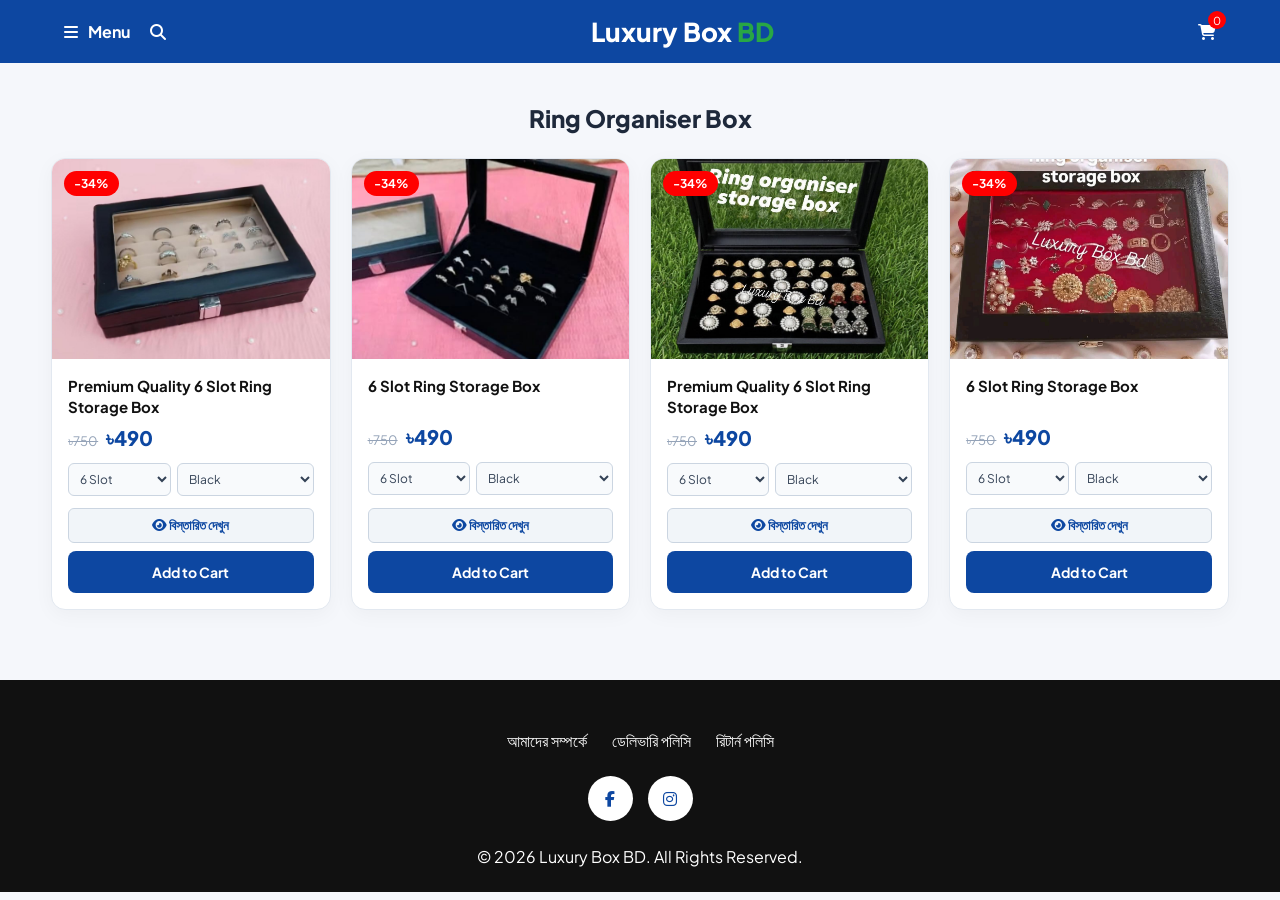
<file: Pages/ring.html>
<!DOCTYPE html>
<html lang="en">
<head>
  <meta charset="UTF-8">
  <meta name="viewport" content="width=device-width, initial-scale=1.0">
  <title>Ring Organiser Box - Luxury Box BD</title>
  
  <!-- Meta Pixel Code -->
  <script>
    !function(f,b,e,v,n,t,s)
    {if(f.fbq)return;n=f.fbq=function(){n.callMethod?
    n.callMethod.apply(n,arguments):n.queue.push(arguments)};
    if(!f._fbq)f._fbq=n;n.push=n;n.loaded=!0;n.version='2.0';
    n.queue=[];t=b.createElement(e);t.async=!0;
    t.src=v;s=b.getElementsByTagName(e)[0];
    s.parentNode.insertBefore(t,s)}(window, document,'script',
    'https://connect.facebook.net/en_US/fbevents.js');
    fbq('init', '988687827415836');
    fbq('track', 'PageView');
  </script>
  <noscript><img height="1" width="1" style="display:none"
    src="https://www.facebook.com/tr?id=988687827415836&ev=PageView&noscript=1"
  /></noscript>
  <!-- End Meta Pixel Code -->

  <link href="https://fonts.googleapis.com/css2?family=Plus+Jakarta+Sans:wght=400;600;700;800&display=swap" rel="stylesheet">
  <link rel="stylesheet" href="https://cdnjs.cloudflare.com/ajax/libs/font-awesome/6.5.1/css/all.min.css">
  <style>
    /* ========================= গ্লোবাল এবং রিসেট স্টাইল ========================= */
    *{ margin: 0; padding: 0; box-sizing: border-box; font-family: 'Plus Jakarta Sans', sans-serif; }
    body{ background: #f5f7fb; }
    a{ text-decoration: none; color: inherit; transition: .3s; }
    ul{ list-style: none; display: flex; gap: 25px; flex-wrap: wrap; }
    
    /* ========================= নেভিগেশন বার ========================= */
    .navbar{ display: flex; justify-content: space-between; align-items: center; padding: 15px 5%; background: #0d47a1; color: white; }
    .left-nav{ display: flex; align-items: center; gap: 20px; }
    .logo{ font-size: 26px; font-weight: 800; }
    .logo span{ color: #28a745; }
    .cart{ position: relative; cursor: pointer; }
    .cart span{ position: absolute; top: -10px; right: -10px; background: red; color: white; width: 18px; height: 18px; border-radius: 50%; font-size: 11px; display: flex; justify-content: center; align-items: center; }

    /* মেনু এবং ড্রপডাউন */
    .menu-container{ position: relative; }
    .menu-trigger{ display: flex; align-items: center; gap: 10px; cursor: pointer; font-weight: bold; }
    .dropdown-menu{ position: absolute; top: 130%; left: 0; background: white; width: 220px; border-radius: 10px; overflow: hidden; opacity: 0; visibility: hidden; transform: translateY(10px); transition: .3s; box-shadow: 0 10px 25px rgba(0,0,0,0.15); z-index: 999; }
    .menu-container.active .dropdown-menu{ opacity: 1; visibility: visible; transform: translateY(0); }
    .dropdown-menu a{ display: block; padding: 14px 18px; color: #111; }
    .dropdown-menu a:hover{ background: #28a745; color: white; }

    /* ========================= প্রোডাক্ট গ্রিড এবং কার্ড ========================= */
    .products { width: 92%; max-width: 1200px; margin: 40px auto; }
    .products h2 { text-align: center; margin-bottom: 25px; font-weight: 800; color: #1e293b; font-size: 24px; }
    
    .product-grid { display: grid; grid-template-columns: repeat(auto-fit, minmax(220px, 1fr)); gap: 20px; }
    .product-card { background: white; border-radius: 14px; overflow: hidden; position: relative; transition: .3s; box-shadow: 0 5px 20px rgba(0,0,0,0.04); border: 1px solid #e2e8f0; display: flex; flex-direction: column; }
    .product-card:hover { transform: translateY(-5px); box-shadow: 0 12px 25px rgba(0,0,0,0.1); }
    .discount { position: absolute; top: 12px; left: 12px; background: red; color: white; padding: 5px 10px; border-radius: 50px; font-size: 12px; font-weight: bold; z-index: 10; }
    
    /* প্রোডাক্ট লিংকের স্টাইল (ছবি এবং টাইটেলের জন্য) */
    .product-link { display: block; width: 100%; color: inherit; text-decoration: none; }
    .product-card img { width: 100%; height: 200px; object-fit: cover; background: #fff; display: block; }
    
    .info { padding: 16px; flex: 1; display: flex; flex-direction: column; justify-content: space-between; }
    .info h3 { font-size: 15px; font-weight: 700; color: #111; min-height: 40px; margin-bottom: 8px; line-height: 1.4; transition: color 0.2s; }
    .info h3:hover { color: #0d47a1; }
    .price { display: flex; align-items: baseline; gap: 8px; margin-bottom: 12px; }
    .old { color: #94a3b8; text-decoration: line-through; font-size: 13px; }
    .new { color: #0d47a1; font-size: 20px; font-weight: 800; }
    
    /* সাইজ ও কালার ড্রপডাউন ডিজাইন */
    .selectors { display: flex; gap: 6px; margin-bottom: 12px; }
    .selectors select { flex: 1; padding: 7px; border: 1px solid #cbd5e1; border-radius: 6px; font-size: 12px; color: #334155; background: #f8fafc; outline: none; cursor: pointer; }

    /* Add to Cart বাটন স্টাইল */
    .product-card button { cursor: pointer; background: #0d47a1; color: white; border: none; padding: 12px; border-radius: 8px; font-size: 14px; font-weight: 700; width: 100%; transition: .2s; }
    .product-card button:hover { background: #28a745; }
    
    /* বিস্তারিত দেখুন বাটনের হোভার ইফেক্ট */
    .details-btn:hover {
      background: #e2e8f0 !important;
      color: #28a745 !important;
      border-color: #94a3b8 !important;
    }

    /* ========================= ফুটার সেকশন ========================= */
    footer{ margin-top: 70px; background: #111; color: white; padding: 50px 20px 25px; }
    .footer-container{ max-width: 1200px; margin: auto; display: flex; flex-direction: column; align-items: center; gap: 25px; }
    .footer-menu a:hover{ color: #28a745; }
    .social_links ul{ gap: 15px; }
    .social_links a{ width: 45px; height: 45px; background: white; color: #0d47a1; border-radius: 50%; display: flex; justify-content: center; align-items: center; }
    .social_links a:hover{ background: #28a745; color: white; transform: scale(1.1); }
    .copyright_text{ text-align: center; }

    /* ========================= মোবাইল রেসপন্সিভ ========================= */
    @media(max-width:768px){
      .product-grid { grid-template-columns: repeat(2, 1fr); gap: 12px; }
      .product-card img { height: 150px; }
      .info { padding: 10px; }
      .info h3 { font-size: 13px; min-height: 36px; margin-bottom: 6px; }
      .new { font-size: 16px; }
      .old { font-size: 12px; }
      .selectors select { padding: 5px; font-size: 11px; }
      .product-card button { padding: 10px; font-size: 12px; }
    }
  </style>
</head>
<body>

  <!-- নেভিগেশন বার -->
  <nav class="navbar">
    <div class="left-nav">
      <div class="menu-container" id="myMenu">
        <div class="menu-trigger"><i class="fa-solid fa-bars"></i> <span>Menu</span></div>
        <div class="dropdown-menu">
          <a href="../index.html">Home</a>
          <a href="watch.html">Watch organiser storage box</a>
          <a href="bangles.html">Bangles organiser storage box</a>
          <a href="ring.html">Ring organiser storage box</a>
        </div>
      </div>
      <i class="fa-solid fa-search"></i>
    </div>
    <div class="logo">Luxury Box <span>BD</span></div>
    <div class="cart" onclick="window.location.href='../product.html'">
      <i class="fa-solid fa-cart-shopping"></i> <span id="cart-count">0</span>
    </div>
  </nav>

  <!-- প্রোডাক্ট সেকশন (শিরোনাম রিং বক্স অনুযায়ী আপডেট করা হয়েছে) -->
  <section class="products">
    <h2>Ring Organiser Box</h2>
    <div class="product-grid" id="productContainer"></div>
  </section>

  <!-- ফুটার সেকশন -->
  <footer>
    <div class="footer-container">
      <div class="footer-menu">
          <ul>
            <li><a href="ourabout.html">আমাদের সম্পর্কে</a></li>
            <li><a href="delivaryrol.html">ডেলিভারি পলিসি</a></li>
            <li><a href="returnpolisy.html">রিটার্ন পলিসি</a></li>
          </ul>
      </div>
      <div class="social_links">
        <ul>
            <li><a class="facebook" target="_blank" href="https://www.facebook.com/share/1HxRwJXoAk/"><i class="fa-brands fa-facebook-f"></i></a></li>
            <li><a class="instagram" target="_blank" href="https://www.instagram.com/bdluxurybox?igsh=MXZ1MG9pMHJzbnVnMw=="><i class="fa-brands fa-instagram"></i></a></li>
          </ul>
      </div>
      <div class="copyright_text">
        <p>© 2026 <a href="#">Luxury Box BD</a>. All Rights Reserved.</p>
      </div>
    </div>
  </footer>

  <script>
    // --- ১) রিং প্রোডাক্টের ডাটাবেজ (পাথ ও ইউনিক আইডি ঠিক করা হয়েছে) ---
    const ringData = [
      { id: 'ring-1', img: '../Images/ringbox1.jpeg', name: 'Premium Quality 6 Slot Ring Storage Box', oldP: '750', newP: '490', disc: '34', sizes: ['6 Slot'], colors: ['Black' ,'Maroon' ,'Cream/Off-white'] },
      { id: 'ring-2', img: '../Images/ringbox2.jpeg', name: '6 Slot Ring Storage Box', oldP: '750', newP: '490', disc: '34', sizes: ['6 Slot'], colors: ['Black' ,'Maroon' ,'Cream/Off-white'] },
      { id: 'ring-3', img: '../Images/ringbox3.jpeg', name: 'Premium Quality 6 Slot Ring Storage Box', oldP: '750', newP: '490', disc: '34', sizes: ['6 Slot'], colors: ['Black' ,'Maroon' ,'Cream/Off-white'] },
      { id: 'ring-4', img: '../Images/ringbox4.jpeg', name: '6 Slot Ring Storage Box', oldP: '750', newP: '490', disc: '34', sizes: ['6 Slot'], colors: ['Black' ,'Maroon' ,'Cream/Off-white'] },
    ];

    // --- ২) ডাইনামিক প্রোডাক্ট রেন্ডারিং মেকানিজম (../productD.html সেট করা হয়েছে) ---
    const container = document.getElementById('productContainer');
    ringData.forEach((p, i) => {
      container.innerHTML += `
        <div class="product-card">
          <div class="discount">-${p.disc}%</div>
          
          <!-- ইমেজে ক্লিক করলে ফোল্ডারের বাইরের productD.html এ যাবে -->
          <a href="../productD.html?id=${p.id}" class="product-link">
            <img src="${p.img}" alt="Ring Box">
          </a>
          
          <div class="info">
            <!-- নামের উপর ক্লিক করলেও বাইরের productD.html এ যাবে -->
            <a href="../productD.html?id=${p.id}" class="product-link">
              <h3>${p.name}</h3>
            </a>
            
            <div class="price"><span class="old">৳${p.oldP}</span><span class="new">৳${p.newP}</span></div>
            
            <div class="selectors">
              <select id="size-${i}">${p.sizes.map(s=>`<option value="${s}">${s}</option>`).join('')}</select>
              <select id="color-${i}">${p.colors.map(c=>`<option value="${c}">${c}</option>`).join('')}</select>
            </div>

            <!-- বিস্তারিত দেখুন বাটন (যা ফোল্ডারের বাইরে productD.html কে পয়েন্ট করবে) -->
            <a href="../productD.html?id=${p.id}" class="details-btn" style="display: block; text-align: center; background: #f1f5f9; color: #0d47a1; border: 1px solid #cbd5e1; padding: 8px; border-radius: 6px; font-size: 13px; font-weight: bold; margin-bottom: 8px; transition: 0.2s;">
              <i class="fa-solid fa-eye"></i> বিস্তারিত দেখুন
            </a>
            
            <button onclick="addToCart('${p.id}', '${p.name}', '${p.newP}', '${p.img}', ${i})">Add to Cart</button>
          </div>
        </div>`;
    });

    // --- ৩) মেনু টগল স্ক্রিপ্ট ---
    const menuContainer = document.getElementById("myMenu");
    if(menuContainer){
      menuContainer.addEventListener("click", function(e){
        e.stopPropagation();
        menuContainer.classList.toggle("active");
      });
    }
    document.addEventListener("click", function(){
      if(menuContainer) menuContainer.classList.remove("active");
    });

    // --- ৪) অ্যাড টু কার্ট ফাংশন ---
    function addToCart(id, name, price, image, i) {
      let cart = JSON.parse(localStorage.getItem("cartProducts")) || [];
      let size = document.getElementById(`size-${i}`).value;
      let color = document.getElementById(`color-${i}`).value;
      
      let exist = cart.find(item => item.id === id && item.size === size && item.color === color);
      if (exist) { 
        exist.quantity += 1; 
      } else { 
        cart.push({ id, name, price: parseInt(price), image, size, color, quantity: 1 }); 
      }
      
      localStorage.setItem("cartProducts", JSON.stringify(cart));
      updateCartCount();
      
      // Facebook Pixel AddToCart Event
      fbq('track', 'AddToCart', {
        content_name: name,
        content_ids: [id],
        content_type: 'product',
        value: price,
        currency: 'BDT'
      });

      alert('কার্টে যোগ হয়েছে!');
    }

    function updateCartCount() {
      let cart = JSON.parse(localStorage.getItem("cartProducts")) || [];
      document.getElementById('cart-count').innerText = cart.reduce((t, item) => t + item.quantity, 0);
    }
    window.onload = updateCartCount;
  </script>
</body>
</html>
</file>
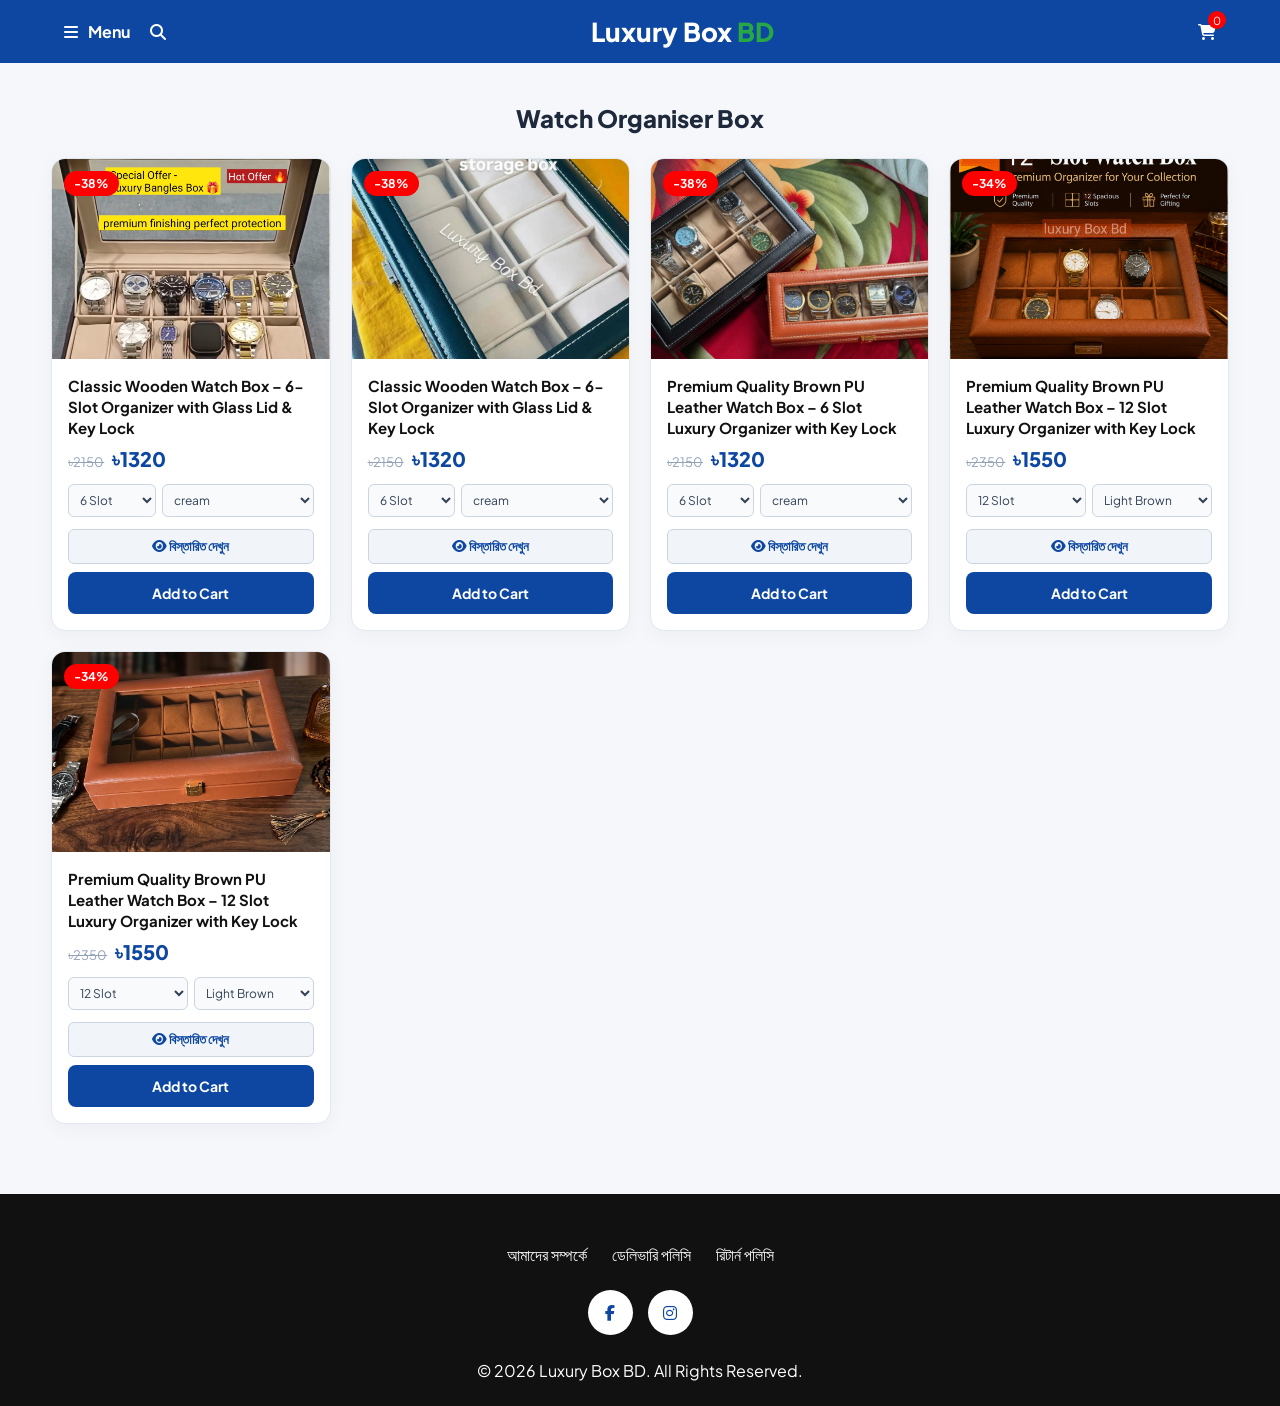
<file: Pages/watch.html>
<!DOCTYPE html>
<html lang="en">
<head>
  <meta charset="UTF-8">
  <meta name="viewport" content="width=device-width, initial-scale=1.0">
  <title>Watch Organiser Box - Luxury Box BD</title>

  <!-- Meta Pixel Code -->
  <script>
    !function(f,b,e,v,n,t,s)
    {if(f.fbq)return;n=f.fbq=function(){n.callMethod?
    n.callMethod.apply(n,arguments):n.queue.push(arguments)};
    if(!f._fbq)f._fbq=n;n.push=n;n.loaded=!0;n.version='2.0';
    n.queue=[];t=b.createElement(e);t.async=!0;
    t.src=v;s=b.getElementsByTagName(e)[0];
    s.parentNode.insertBefore(t,s)}(window, document,'script',
    'https://connect.facebook.net/en_US/fbevents.js');
    fbq('init', '988687827415836');
    fbq('track', 'PageView');
  </script>
  <noscript><img height="1" width="1" style="display:none"
    src="https://www.facebook.com/tr?id=988687827415836&ev=PageView&noscript=1"
  /></noscript>
  <!-- End Meta Pixel Code -->

  <link href="https://fonts.googleapis.com/css2?family=Plus+Jakarta+Sans:wght=400;600;700;800&display=swap" rel="stylesheet">
  <link rel="stylesheet" href="https://cdnjs.cloudflare.com/ajax/libs/font-awesome/6.5.1/css/all.min.css">
  <style>
    /* ========================= গ্লোবাল এবং রিসেট স্টাইল ========================= */
    *{ margin: 0; padding: 0; box-sizing: border-box; font-family: 'Plus Jakarta Sans', sans-serif; }
    body{ background: #f5f7fb; }
    a{ text-decoration: none; color: inherit; transition: .3s; }
    ul{ list-style: none; display: flex; gap: 25px; flex-wrap: wrap; }
    
    /* ========================= নেভিগেশন বার ========================= */
    .navbar{ display: flex; justify-content: space-between; align-items: center; padding: 15px 5%; background: #0d47a1; color: white; }
    .left-nav{ display: flex; align-items: center; gap: 20px; }
    .logo{ font-size: 26px; font-weight: 800; }
    .logo span{ color: #28a745; }
    .cart{ position: relative; cursor: pointer; }
    .cart span{ position: absolute; top: -10px; right: -10px; background: red; color: white; width: 18px; height: 18px; border-radius: 50%; font-size: 11px; display: flex; justify-content: center; align-items: center; }

    /* মেনু এবং ড্রপডাউন */
    .menu-container{ position: relative; }
    .menu-trigger{ display: flex; align-items: center; gap: 10px; cursor: pointer; font-weight: bold; }
    .dropdown-menu{ position: absolute; top: 130%; left: 0; background: white; width: 220px; border-radius: 10px; overflow: hidden; opacity: 0; visibility: hidden; transform: translateY(10px); transition: .3s; box-shadow: 0 10px 25px rgba(0,0,0,0.15); z-index: 999; }
    .menu-container.active .dropdown-menu{ opacity: 1; visibility: visible; transform: translateY(0); }
    .dropdown-menu a{ display: block; padding: 14px 18px; color: #111; }
    .dropdown-menu a:hover{ background: #28a745; color: white; }

    /* ========================= প্রোডাক্ট গ্রিড এবং কার্ড ========================= */
    .products { width: 92%; max-width: 1200px; margin: 40px auto; }
    .products h2 { text-align: center; margin-bottom: 25px; font-weight: 800; color: #1e293b; font-size: 24px; }
    
    .product-grid { display: grid; grid-template-columns: repeat(auto-fit, minmax(220px, 1fr)); gap: 20px; }
    .product-card { background: white; border-radius: 14px; overflow: hidden; position: relative; transition: .3s; box-shadow: 0 5px 20px rgba(0,0,0,0.04); border: 1px solid #e2e8f0; display: flex; flex-direction: column; }
    .product-card:hover { transform: translateY(-5px); box-shadow: 0 12px 25px rgba(0,0,0,0.1); }
    .discount { position: absolute; top: 12px; left: 12px; background: red; color: white; padding: 5px 10px; border-radius: 50px; font-size: 12px; font-weight: bold; z-index: 10; }
    
    .product-link { display: block; width: 100%; color: inherit; text-decoration: none; }
    .product-card img { width: 100%; height: 200px; object-fit: cover; background: #fff; display: block; }
    
    .info { padding: 16px; flex: 1; display: flex; flex-direction: column; justify-content: space-between; }
    .info h3 { font-size: 15px; font-weight: 700; color: #111; min-height: 40px; margin-bottom: 8px; line-height: 1.4; transition: color 0.2s; }
    .info h3:hover { color: #0d47a1; }
    .price { display: flex; align-items: baseline; gap: 8px; margin-bottom: 12px; }
    .old { color: #94a3b8; text-decoration: line-through; font-size: 13px; }
    .new { color: #0d47a1; font-size: 20px; font-weight: 800; }
    
    .selectors { display: flex; gap: 6px; margin-bottom: 12px; }
    .selectors select { flex: 1; padding: 7px; border: 1px solid #cbd5e1; border-radius: 6px; font-size: 12px; color: #334155; background: #f8fafc; outline: none; cursor: pointer; }

    .product-card button { cursor: pointer; background: #0d47a1; color: white; border: none; padding: 12px; border-radius: 8px; font-size: 14px; font-weight: 700; width: 100%; transition: .2s; }
    .product-card button:hover { background: #28a745; }
    
    .details-btn:hover {
      background: #e2e8f0 !important;
      color: #28a745 !important;
      border-color: #94a3b8 !important;
    }

    /* ========================= ফুটার সেকশন ========================= */
    footer{ margin-top: 70px; background: #111; color: white; padding: 50px 20px 25px; }
    .footer-container{ max-width: 1200px; margin: auto; display: flex; flex-direction: column; align-items: center; gap: 25px; }
    .footer-menu a:hover{ color: #28a745; }
    .social_links ul{ gap: 15px; }
    .social_links a{ width: 45px; height: 45px; background: white; color: #0d47a1; border-radius: 50%; display: flex; justify-content: center; align-items: center; }
    .social_links a:hover{ background: #28a745; color: white; transform: scale(1.1); }
    .copyright_text{ text-align: center; }

    /* ========================= মোবাইল রেসপন্সিভ ========================= */
    @media(max-width:768px){
      .product-grid { grid-template-columns: repeat(2, 1fr); gap: 12px; }
      .product-card img { height: 150px; }
      .info { padding: 10px; }
      .info h3 { font-size: 13px; min-height: 36px; margin-bottom: 6px; }
      .new { font-size: 16px; }
      .old { font-size: 12px; }
      .selectors select { padding: 5px; font-size: 11px; }
      .product-card button { padding: 10px; font-size: 12px; }
    }
  </style>
</head>
<body>

  <nav class="navbar">
    <div class="left-nav">
      <div class="menu-container" id="myMenu">
        <div class="menu-trigger"><i class="fa-solid fa-bars"></i> <span>Menu</span></div>
        <div class="dropdown-menu">
          <a href="../index.html">Home</a>
          <a href="watch.html">Watch organiser storage box</a>
          <a href="bangles.html">Bangles organiser storage box</a>
          <a href="ring.html">Ring organiser storage box</a>
      </div>
      </div>
      <i class="fa-solid fa-search"></i>
    </div>
    <div class="logo">Luxury Box <span>BD</span></div>
    <div class="cart" onclick="window.location.href='../product.html'">
      <i class="fa-solid fa-cart-shopping"></i> <span id="cart-count">0</span>
    </div>
  </nav>

  <section class="products">
    <h2>Watch Organiser Box</h2>
    <div class="product-grid" id="productContainer"></div>
  </section>

  <footer>
    <div class="footer-container">
      <div class="footer-menu">
          <ul>
            <li><a href="ourabout.html">আমাদের সম্পর্কে</a></li>
            <li><a href="delivaryrol.html">ডেলিভারি পলিসি</a></li>
            <li><a href="returnpolisy.html">রিটার্ন পলিসি</a></li>
          </ul>
      </div>
      <div class="social_links">
        <ul>
            <li><a class="facebook" target="_blank" href="https://www.facebook.com/share/1HxRwJXoAk/"><i class="fa-brands fa-facebook-f"></i></a></li>
            <li><a class="instagram" target="_blank" href="https://www.instagram.com/bdluxurybox?igsh=MXZ1MG9pMHJzbnVnMw=="><i class="fa-brands fa-instagram"></i></a></li>
          </ul>
      </div>
      <div class="copyright_text">
        <p>© 2026 <a href="#">Luxury Box BD</a>. All Rights Reserved.</p>
      </div>
    </div>
  </footer>

  <script>
    // --- ১) ওয়াচ প্রোডাক্টের ডাটাবেজ ---
    const watchData = [
      { id: 'churi-10-4', img: '../Images/watchbox1.jpeg', name: 'Classic Wooden Watch Box – 6-Slot Organizer with Glass Lid & Key Lock', oldP: '2150', newP: '1320', disc: '38', sizes: ['6 Slot'], colors: ['cream','Deep Green','Black','Coffee (Dark Brown)'] },
      { id: 'watch-2', img: '../Images/watchbox2.jpeg', name: 'Classic Wooden Watch Box – 6-Slot Organizer with Glass Lid & Key Lock', oldP: '2150', newP: '1320', disc: '38', sizes: ['6 Slot'], colors: ['cream','Deep Green','Black','Coffee (Dark Brown)'] },
      { id: 'watch-3', img: '../Images/watchbox3.jpeg', name: 'Premium Quality Brown PU Leather Watch Box – 6 Slot Luxury Organizer with Key Lock', oldP: '2150', newP: '1320', disc: '38', sizes: ['6 Slot'], colors: ['cream','Deep Green','Black','Coffee (Dark Brown)'] },
      { id: 'watch-4', img: '../Images/watchbox4.jpeg', name: 'Premium Quality Brown PU Leather Watch Box – 12 Slot Luxury Organizer with Key Lock', oldP: '2350', newP: '1550', disc: '34', sizes: ['12 Slot'], colors: [' Light Brown'] },
      { id: 'watch-5', img: '../Images/watchbox5.jpeg', name: 'Premium Quality Brown PU Leather Watch Box – 12 Slot Luxury Organizer with Key Lock', oldP: '2350', newP: '1550', disc: '34', sizes: ['12 Slot'], colors: ['Light Brown'] },
    ];

    // --- ২) ডাইনামিক প্রোডাক্ট রেন্ডারিং মেকানিজম (../productD.html সেট করা হয়েছে) ---
    const container = document.getElementById('productContainer');
    watchData.forEach((p, i) => {
      container.innerHTML += `
        <div class="product-card">
          <div class="discount">-${p.disc}%</div>
          
          <a href="../productD.html?id=${p.id}" class="product-link">
            <img src="${p.img}" alt="Watch Box">
          </a>
          
          <div class="info">
            <a href="../productD.html?id=${p.id}" class="product-link">
              <h3>${p.name}</h3>
            </a>
            
            <div class="price"><span class="old">৳${p.oldP}</span><span class="new">৳${p.newP}</span></div>
            
            <div class="selectors">
              <select id="size-${i}">${p.sizes.map(s=>`<option value="${s}">${s}</option>`).join('')}</select>
              <select id="color-${i}">${p.colors.map(c=>`<option value="${c}">${c}</option>`).join('')}</select>
            </div>

            <a href="../productD.html?id=${p.id}" class="details-btn" style="display: block; text-align: center; background: #f1f5f9; color: #0d47a1; border: 1px solid #cbd5e1; padding: 8px; border-radius: 6px; font-size: 13px; font-weight: bold; margin-bottom: 8px; transition: 0.2s;">
              <i class="fa-solid fa-eye"></i> বিস্তারিত দেখুন
            </a>
            
            <button onclick="addToCart('${p.id}', '${p.name}', '${p.newP}', '${p.img}', ${i})">Add to Cart</button>
          </div>
        </div>`;
    });

    // --- ৩) মেনু টগল স্ক্রিপ্ট ---
    const menuContainer = document.getElementById("myMenu");
    if(menuContainer){
      menuContainer.addEventListener("click", function(e){
        e.stopPropagation();
        menuContainer.classList.toggle("active");
      });
    }
    document.addEventListener("click", function(){
      if(menuContainer) menuContainer.classList.remove("active");
    });

    // --- ৪) অ্যাড টু কার্ট ফাংশন ---
    function addToCart(id, name, price, image, i) {
      let cart = JSON.parse(localStorage.getItem("cartProducts")) || [];
      let size = document.getElementById(`size-${i}`).value;
      let color = document.getElementById(`color-${i}`).value;
      
      let exist = cart.find(item => item.id === id && item.size === size && item.color === color);
      if (exist) { 
        exist.quantity += 1; 
      } else { 
        cart.push({ id, name, price: parseInt(price), image, size, color, quantity: 1 }); 
      }
      
      localStorage.setItem("cartProducts", JSON.stringify(cart));
      updateCartCount();
      
      // Facebook Pixel AddToCart Event
      fbq('track', 'AddToCart', {
        content_name: name,
        content_ids: [id],
        content_type: 'product',
        value: price,
        currency: 'BDT'
      });

      alert('কার্টে যোগ হয়েছে!');
    }

    function updateCartCount() {
      let cart = JSON.parse(localStorage.getItem("cartProducts")) || [];
      document.getElementById('cart-count').innerText = cart.reduce((t, item) => t + item.quantity, 0);
    }
    window.onload = updateCartCount;
  </script>
</body>
</html>
</file>
